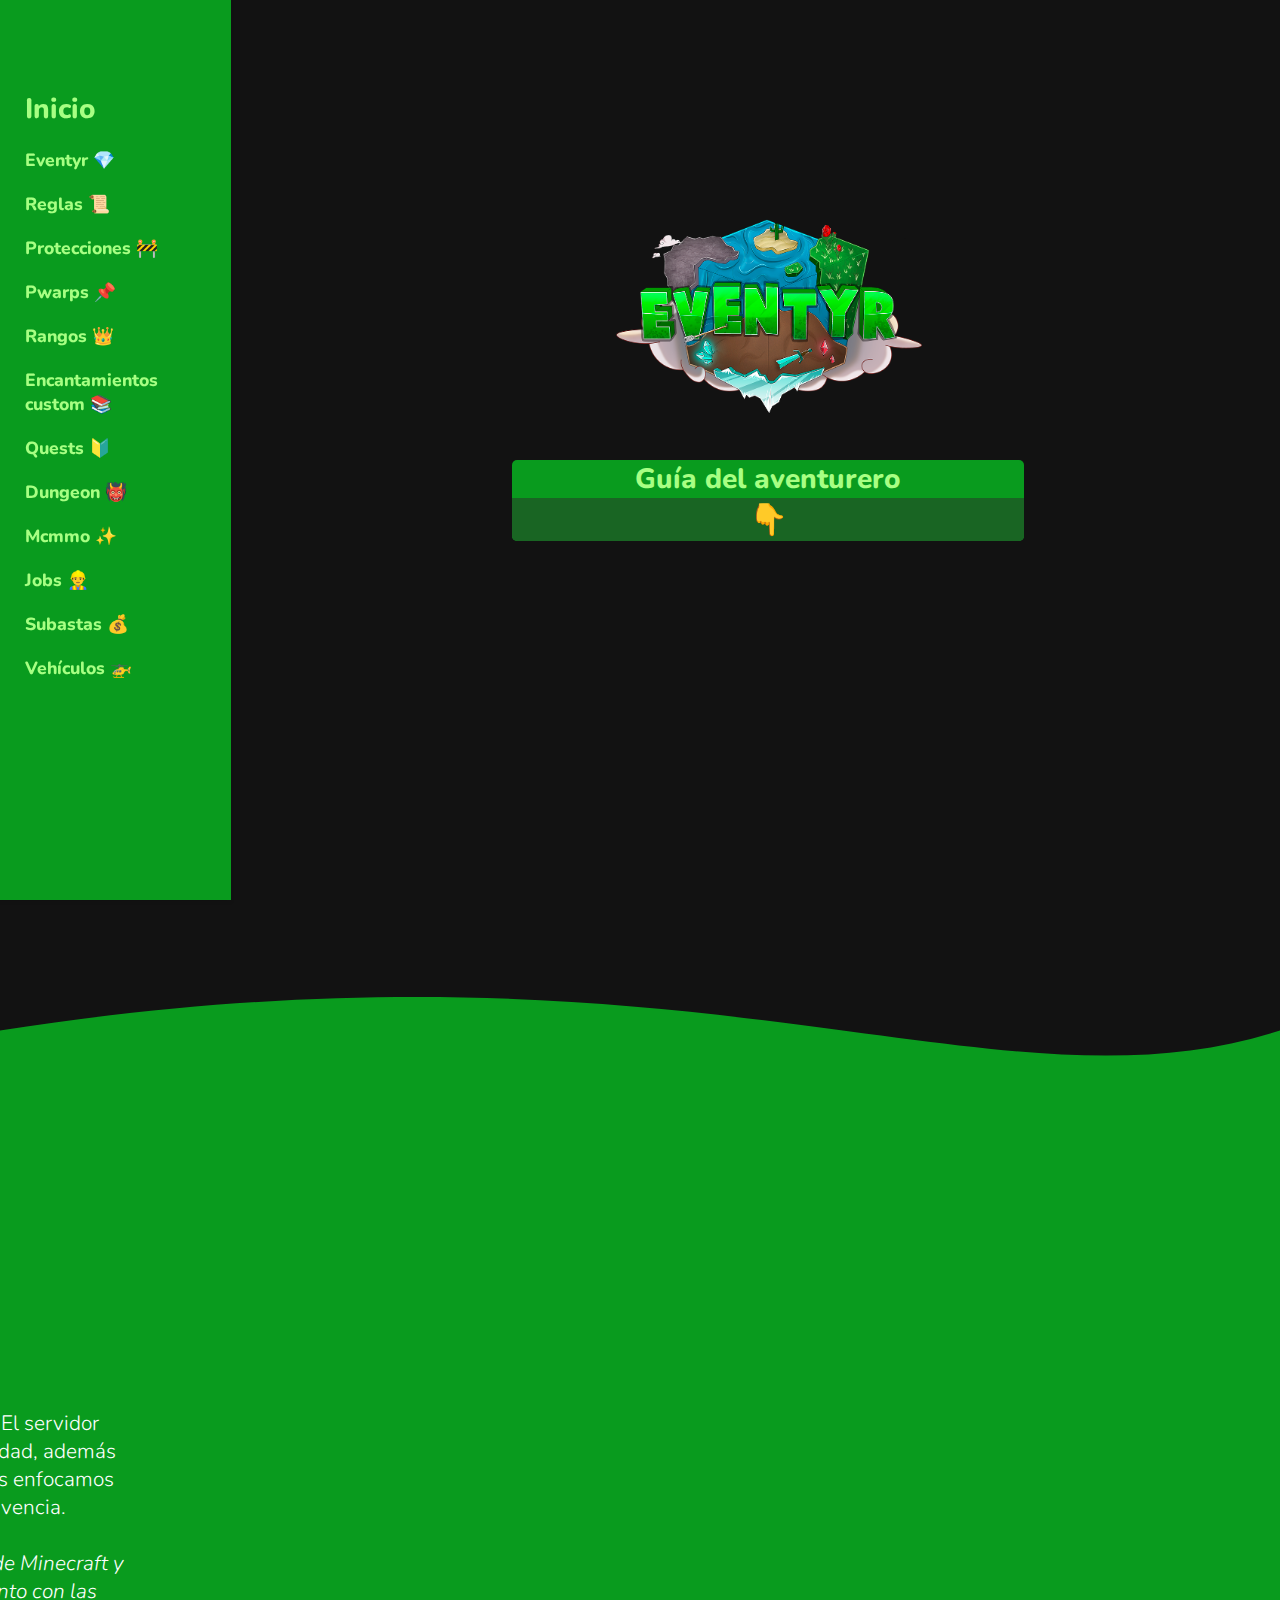
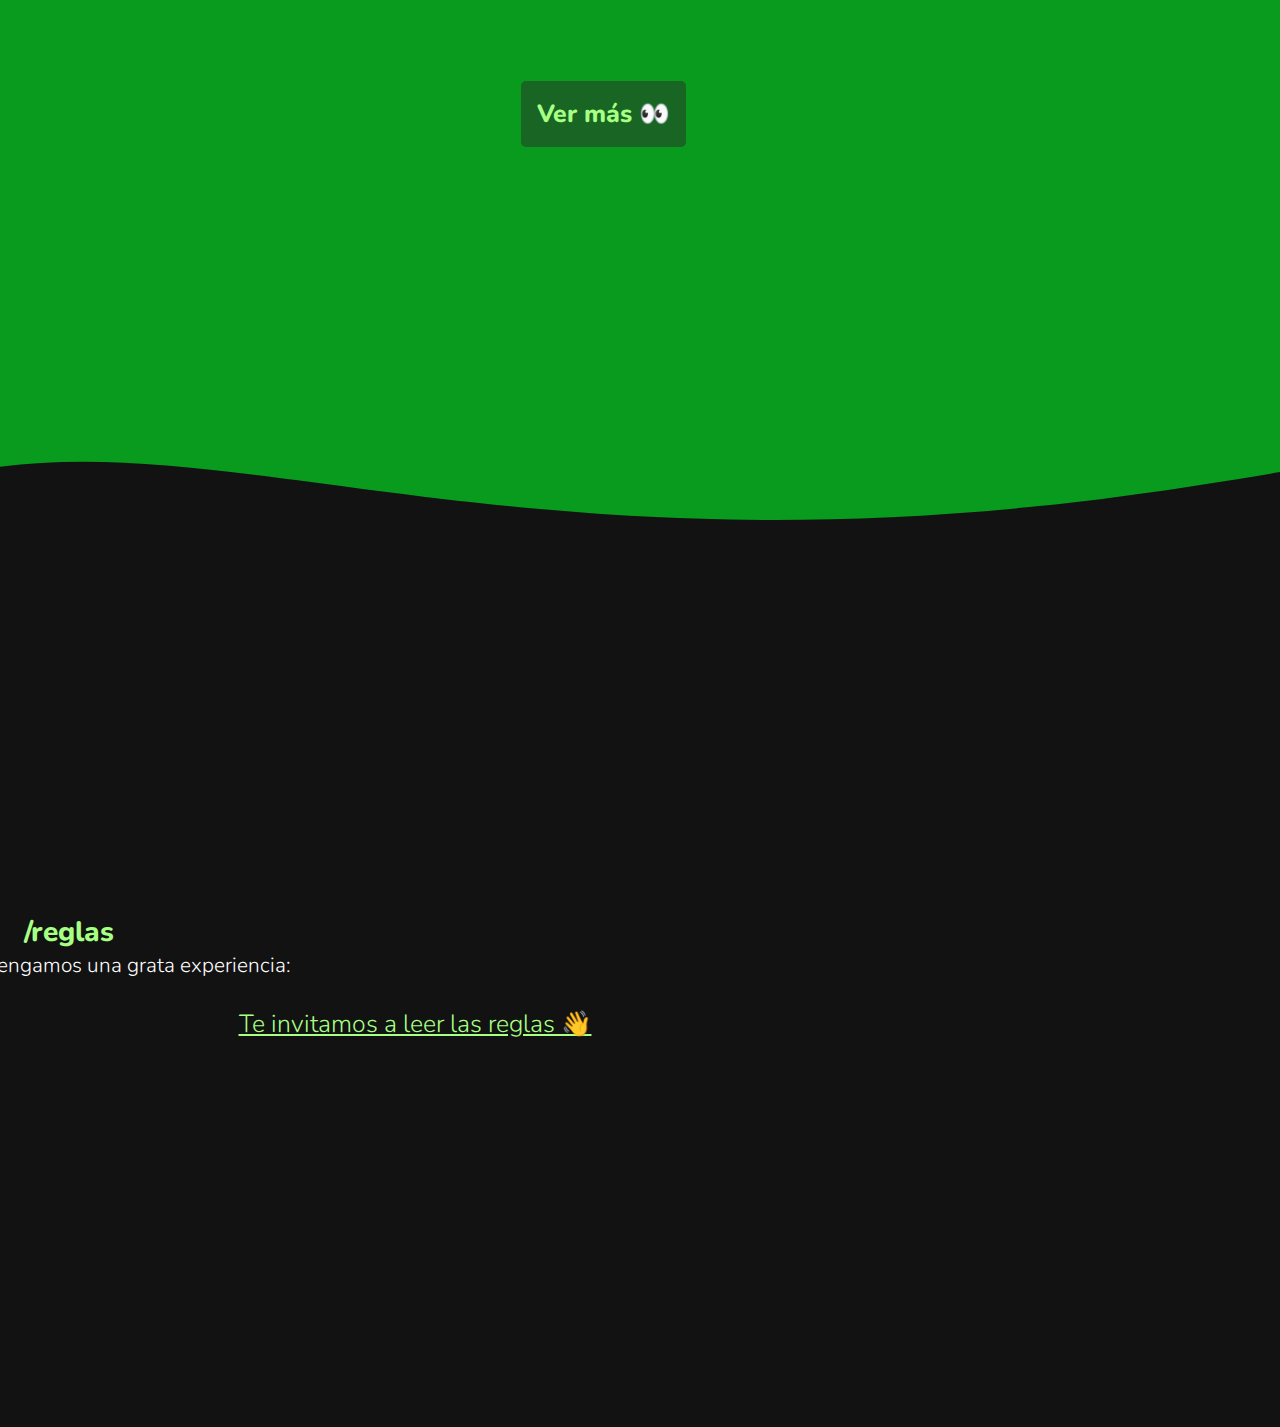
<file: index.html>
<!DOCTYPE html>
<html lang="en">
  <head>
    <meta charset="UTF-8" />
    <meta http-equiv="X-UA-Compatible" content="IE=edge" />
    <meta name="viewport" content="width=device-width, initial-scale=1.0" />
    <title>EventyrMC | Guía</title>
    <link rel="apple-touch-icon" sizes="180x180" href="favicon/apple-touch-icon.png" />
    <link rel="icon" type="image/png" sizes="32x32" href="favicon/favicon-32x32.png" />
    <link rel="icon" type="image/png" sizes="16x16" href="favicon/favicon-16x16.png" />
    <link rel="stylesheet" href="styles/index.css" />
    <link rel="stylesheet" href="styles/global.css" />
    <link rel="stylesheet" href="styles/nav.css" />
    <script defer src="/scripts/app.js"></script>
    <script src="/scripts/nav.js"></script>
  </head>

  <body>
    <header>
      <nav role="navigation" id="navbar">
        <div id="menu-toggle">
          <input type="checkbox" id="checkbox" />
          <span></span>
          <span></span>
          <span></span>

          <ul id="menu">
            <li><a class="inicio" href="../index.html">Inicio</a></li>
            <li><a href="/pages/abouteventyr.html">Eventyr 💎</a></li>
            <li><a href="/pages/ruleseventyr.html">Reglas 📜</a></li>
            <li><a href="/pages/protecciones.html">Protecciones 🚧</a></li>
            <li><a href="/pages/pwarps.html">Pwarps 📌</a></li>
            <li><a href="/pages/rangos.html">Rangos 👑</a></li>
            <li><a href="/pages/customenchants.html">Encantamientos custom 📚</a></li>
            <li><a href="/pages/quests.html">Quests 🔰</a></li>
            <li><a href="/pages/dungeon.html">Dungeon 👹</a></li>
            <li><a href="/pages/mcmmo.html">Mcmmo ✨</a></li>
            <li><a href="/pages/jobs.html">Jobs 👷‍♂️</a></li>
            <li><a href="/pages/subastas.html">Subastas 💰</a></li>
            <li><a href="/pages/vehiculos.html">Vehículos 🚁</a></li>
          </ul>
        </div>
      </nav>
    </header>
    <div class="presentation">
      <img class="eventyr-logo" src="../images/logogoodQ.png" alt="Eventyr logo" />
      <div class="hero">
        <h1>Guía del aventurero</h1>
        <a href="#about"
          ><p class="hero-p">Desliza hacia arriba 👆</p>
          <p class="hero-p desktop">👇</p></a
        >
      </div>
    </div>

    <img class="spacer" src="images/layer1.svg" alt="" />
    <!-- about -->
    <section class="about" id="about">
      <div class="content hidden">
        <h1>Eventyr</h1>
        <p class="guide-p">
          Es un servidor <u>Java Edition</u> que se enfoca en la supervivencia PvE. El servidor cuenta con encantamientos personalizados únicos para esta comunidad, además de tener un sistema de PvP completamente opcional. En Eventyr nos enfocamos fundamentalmente en mejorar la experiencia del modo
          supervivencia. <br /><br />
          <i> Estamos siempre preparados para actualizar a las últimas versiones de Minecraft y solemos ser los primeros en actualizarnos para siempre estar al tanto con las últimas características del juego.</i>
        </p>
      </div>
      <a href="/pages/abouteventyr.html" class="about-button hidden">Ver más 👀</a>
    </section>

    <img class="spacer" src="images/layer2.svg" alt="" />
    <!-- rules -->
    <section class="rules">
      <div class="content hidden">
        <h1>/reglas</h1>
        <p class="guide-p">Para que todos tengamos una grata experiencia: <br /><br /></p>
      </div>
      <a href="/pages/ruleseventyr.html" class="rules-link hidden">Te invitamos a leer las reglas 👋</a>
    </section>
  </body>
</html>
</file>
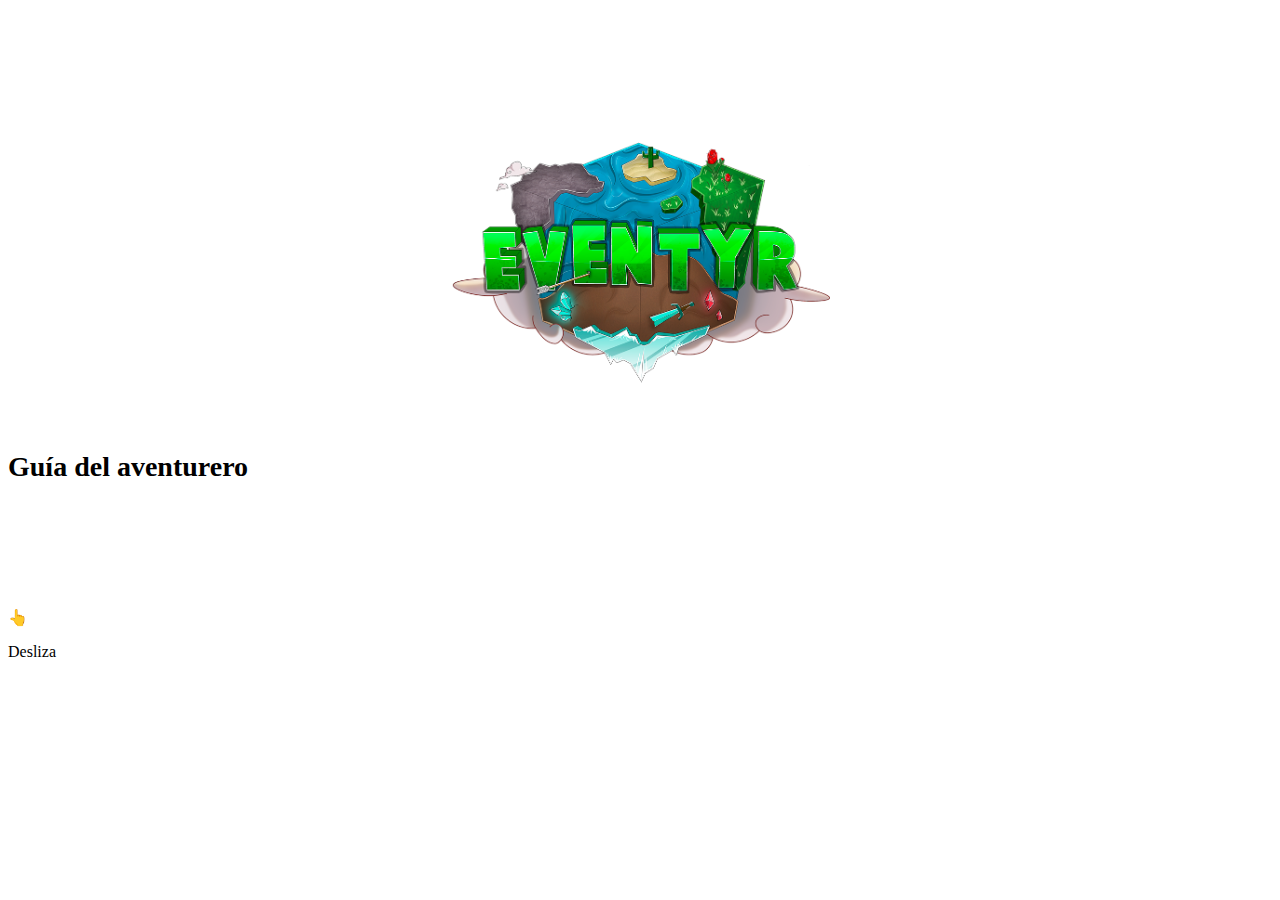
<file: pages/index.html>
<!DOCTYPE html>
<html lang="en">
  <head>
    <meta charset="UTF-8" />
    <meta http-equiv="X-UA-Compatible" content="IE=edge" />
    <meta name="viewport" content="width=device-width, initial-scale=1.0" />
    <link rel="stylesheet" href="../styles/index.css" />
    <title>Guía</title>
  </head>

  <body>
    <header>
      <img class="eventyr-logo" src="../images/logogoodQ.png" alt="Eventyr logo" />
      <div class="guide-title">
        <h1>Guía del aventurero</h1>
      </div>
    </header>

    <span class="hand-container">
      <p class="hand">👆</p>
      <p class="swipe-p">Desliza</p>
    </span>
  </body>
</html>
</file>
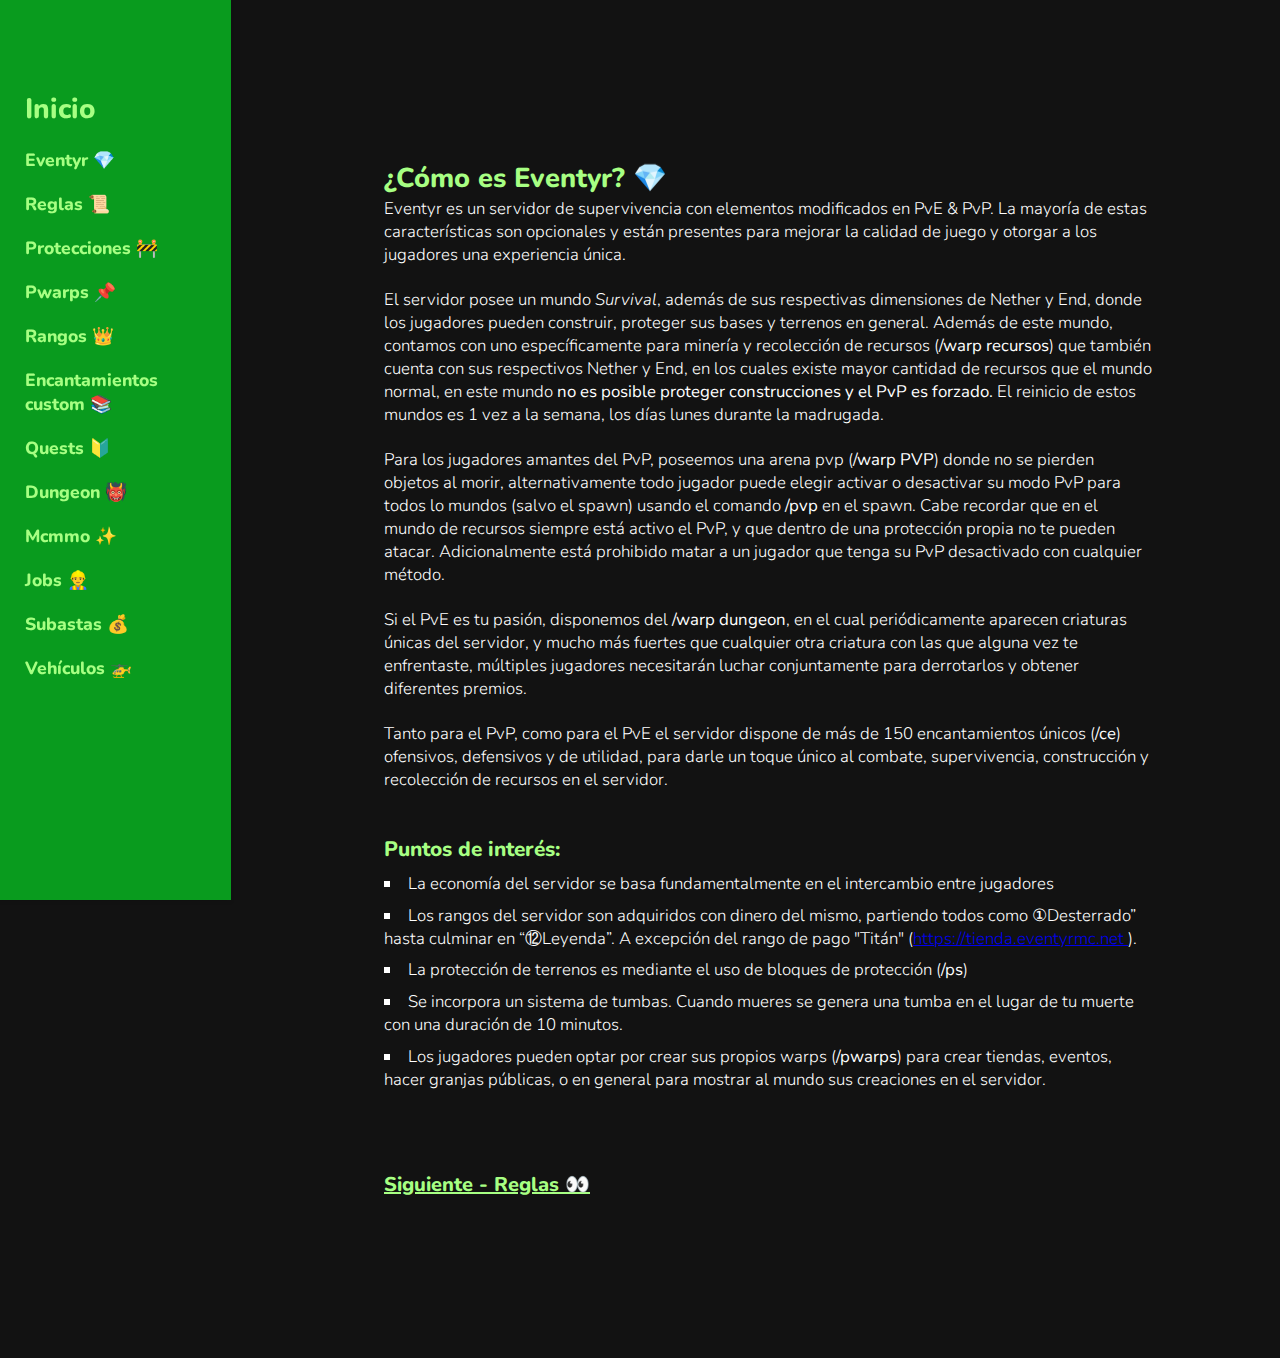
<file: pages/abouteventyr.html>
<!DOCTYPE html>
<html lang="en">
  <head>
    <meta charset="UTF-8" />
    <meta http-equiv="X-UA-Compatible" content="IE=edge" />
    <meta name="viewport" content="width=device-width, initial-scale=1.0" />
    <title>EventyrMC | Guía</title>
    <link rel="apple-touch-icon" sizes="180x180" href="../favicon/apple-touch-icon.png" />
    <link rel="icon" type="image/png" sizes="32x32" href="../favicon/favicon-32x32.png" />
    <link rel="icon" type="image/png" sizes="16x16" href="../favicon/favicon-16x16.png" />
    <link rel="stylesheet" href="../styles/global.css" />
    <link rel="stylesheet" href="../styles/guide.css" />
    <link rel="stylesheet" href="../styles/nav.css" />
    <script src="/scripts/nav.js"></script>
  </head>
  <body>
    <header>
      <nav role="navigation" id="navbar">
        <div id="menu-toggle">
          <input type="checkbox" id="checkbox" />
          <span></span>
          <span></span>
          <span></span>

          <ul id="menu">
            <li><a class="inicio" href="../index.html">Inicio</a></li>
            <li><a href="/pages/abouteventyr.html">Eventyr 💎</a></li>
            <li><a href="/pages/ruleseventyr.html">Reglas 📜</a></li>
            <li><a href="/pages/protecciones.html">Protecciones 🚧</a></li>
            <li><a href="/pages/pwarps.html">Pwarps 📌</a></li>
            <li><a href="/pages/rangos.html">Rangos 👑</a></li>
            <li><a href="/pages/customenchants.html">Encantamientos custom 📚</a></li>
            <li><a href="/pages/quests.html">Quests 🔰</a></li>
            <li><a href="/pages/dungeon.html">Dungeon 👹</a></li>
            <li><a href="/pages/mcmmo.html">Mcmmo ✨</a></li>
            <li><a href="/pages/jobs.html">Jobs 👷‍♂️</a></li>
            <li><a href="/pages/subastas.html">Subastas 💰</a></li>
            <li><a href="/pages/vehiculos.html">Vehículos 🚁</a></li>
          </ul>
        </div>
      </nav>
    </header>

    <section class="about" id="about">
      <div class="content">
        <h1>¿Cómo es Eventyr? 💎</h1>
        <p class="guide-p">Eventyr es un servidor de supervivencia con elementos modificados en PvE & PvP. La mayoría de estas características son opcionales y están presentes para mejorar la calidad de juego y otorgar a los jugadores una experiencia única.</p>
        <br />
        <p class="guide-p">
          El servidor posee un mundo <i>Survival</i>, además de sus respectivas dimensiones de Nether y End, donde los jugadores pueden construir, proteger sus bases y terrenos en general. Además de este mundo, contamos con uno específicamente para minería y recolección de recursos (<b
            >/warp recursos</b
          >) que también cuenta con sus respectivos Nether y End, en los cuales existe mayor cantidad de recursos que el mundo normal, en este mundo <b>no es posible proteger construcciones y el PvP es forzado.</b> El reinicio de estos mundos es 1 vez a la semana, los días lunes durante la
          madrugada.
        </p>
        <br />
        <p class="guide-p">
          Para los jugadores amantes del PvP, poseemos una arena pvp (<b>/warp PVP</b>) donde no se pierden objetos al morir, alternativamente todo jugador puede elegir activar o desactivar su modo PvP para todos lo mundos (salvo el spawn) usando el comando <b>/pvp</b> en el spawn. Cabe recordar que
          en el mundo de recursos siempre está activo el PvP, y que dentro de una protección propia no te pueden atacar. Adicionalmente está prohibido matar a un jugador que tenga su PvP desactivado con cualquier método.
        </p>
        <br />
        <p class="guide-p">
          Si el PvE es tu pasión, disponemos del <b>/warp dungeon</b>, en el cual periódicamente aparecen criaturas únicas del servidor, y mucho más fuertes que cualquier otra criatura con las que alguna vez te enfrentaste, múltiples jugadores necesitarán luchar conjuntamente para derrotarlos y
          obtener diferentes premios.
        </p>
        <br />
        <p class="guide-p">Tanto para el PvP, como para el PvE el servidor dispone de más de 150 encantamientos únicos (<b>/ce</b>) ofensivos, defensivos y de utilidad, para darle un toque único al combate, supervivencia, construcción y recolección de recursos en el servidor.</p>
        <br />
        <br />
        <h2>Puntos de interés:</h2>
        <ul>
          <li>La economía del servidor se basa fundamentalmente en el intercambio entre jugadores</li>
          <li>Los rangos del servidor son adquiridos con dinero del mismo, partiendo todos como ①Desterrado” hasta culminar en “⑫Leyenda”. A excepción del rango de pago "Titán" (<a href="https://tienda.eventyrmc.net">https://tienda.eventyrmc.net </a>).</li>
          <li>La protección de terrenos es mediante el uso de bloques de protección (<b>/ps</b>)</li>
          <li>Se incorpora un sistema de tumbas. Cuando mueres se genera una tumba en el lugar de tu muerte con una duración de 10 minutos.</li>
          <li>Los jugadores pueden optar por crear sus propios warps (<b>/pwarps</b>) para crear tiendas, eventos, hacer granjas públicas, o en general para mostrar al mundo sus creaciones en el servidor.</li>
        </ul>
        <div class="link-container">
          <a href="/pages/ruleseventyr.html" class="link">Siguiente - Reglas 👀</a>
        </div>
      </div>
    </section>
  </body>
</html>
</file>
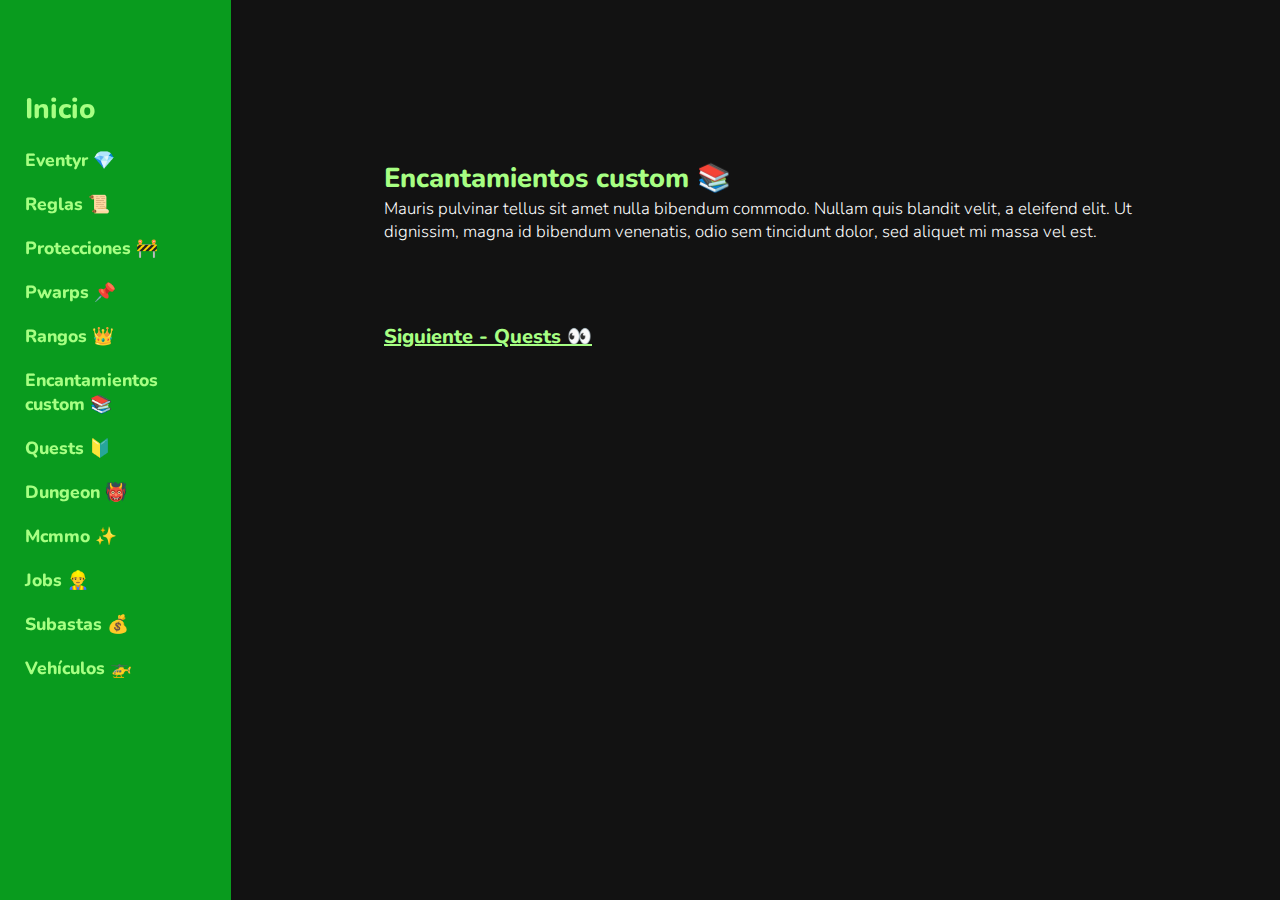
<file: pages/customenchants.html>
<!DOCTYPE html>
<html lang="en">
  <head>
    <meta charset="UTF-8" />
    <meta http-equiv="X-UA-Compatible" content="IE=edge" />
    <meta name="viewport" content="width=device-width, initial-scale=1.0" />
    <title>EventyrMC | Guía</title>
    <link rel="apple-touch-icon" sizes="180x180" href="../favicon/apple-touch-icon.png" />
    <link rel="icon" type="image/png" sizes="32x32" href="../favicon/favicon-32x32.png" />
    <link rel="icon" type="image/png" sizes="16x16" href="../favicon/favicon-16x16.png" />
    <link rel="stylesheet" href="../styles/global.css" />
    <link rel="stylesheet" href="../styles/guide.css" />
    <link rel="stylesheet" href="../styles/nav.css" />
    <script src="/scripts/nav.js"></script>
  </head>
  <body>
    <header>
      <nav role="navigation" id="navbar">
        <div id="menu-toggle">
          <input type="checkbox" id="checkbox" />
          <span></span>
          <span></span>
          <span></span>

          <ul id="menu">
            <li><a class="inicio" href="../index.html">Inicio</a></li>
            <li><a href="/pages/abouteventyr.html">Eventyr 💎</a></li>
            <li><a href="/pages/ruleseventyr.html">Reglas 📜</a></li>
            <li><a href="/pages/protecciones.html">Protecciones 🚧</a></li>
            <li><a href="/pages/pwarps.html">Pwarps 📌</a></li>
            <li><a href="/pages/rangos.html">Rangos 👑</a></li>
            <li><a href="/pages/customenchants.html">Encantamientos custom 📚</a></li>
            <li><a href="/pages/quests.html">Quests 🔰</a></li>
            <li><a href="/pages/dungeon.html">Dungeon 👹</a></li>
            <li><a href="/pages/mcmmo.html">Mcmmo ✨</a></li>
            <li><a href="/pages/jobs.html">Jobs 👷‍♂️</a></li>
            <li><a href="/pages/subastas.html">Subastas 💰</a></li>
            <li><a href="/pages/vehiculos.html">Vehículos 🚁</a></li>
          </ul>
        </div>
      </nav>
    </header>

    <section class="about" id="about">
      <div class="content">
        <h1>Encantamientos custom 📚</h1>
        <p class="guide-p">Mauris pulvinar tellus sit amet nulla bibendum commodo. Nullam quis blandit velit, a eleifend elit. Ut dignissim, magna id bibendum venenatis, odio sem tincidunt dolor, sed aliquet mi massa vel est.</p>

        <div class="link-container">
          <a href="/pages/quests.html" class="link">Siguiente - Quests 👀</a>
        </div>
      </div>
    </section>
  </body>
</html>
</file>
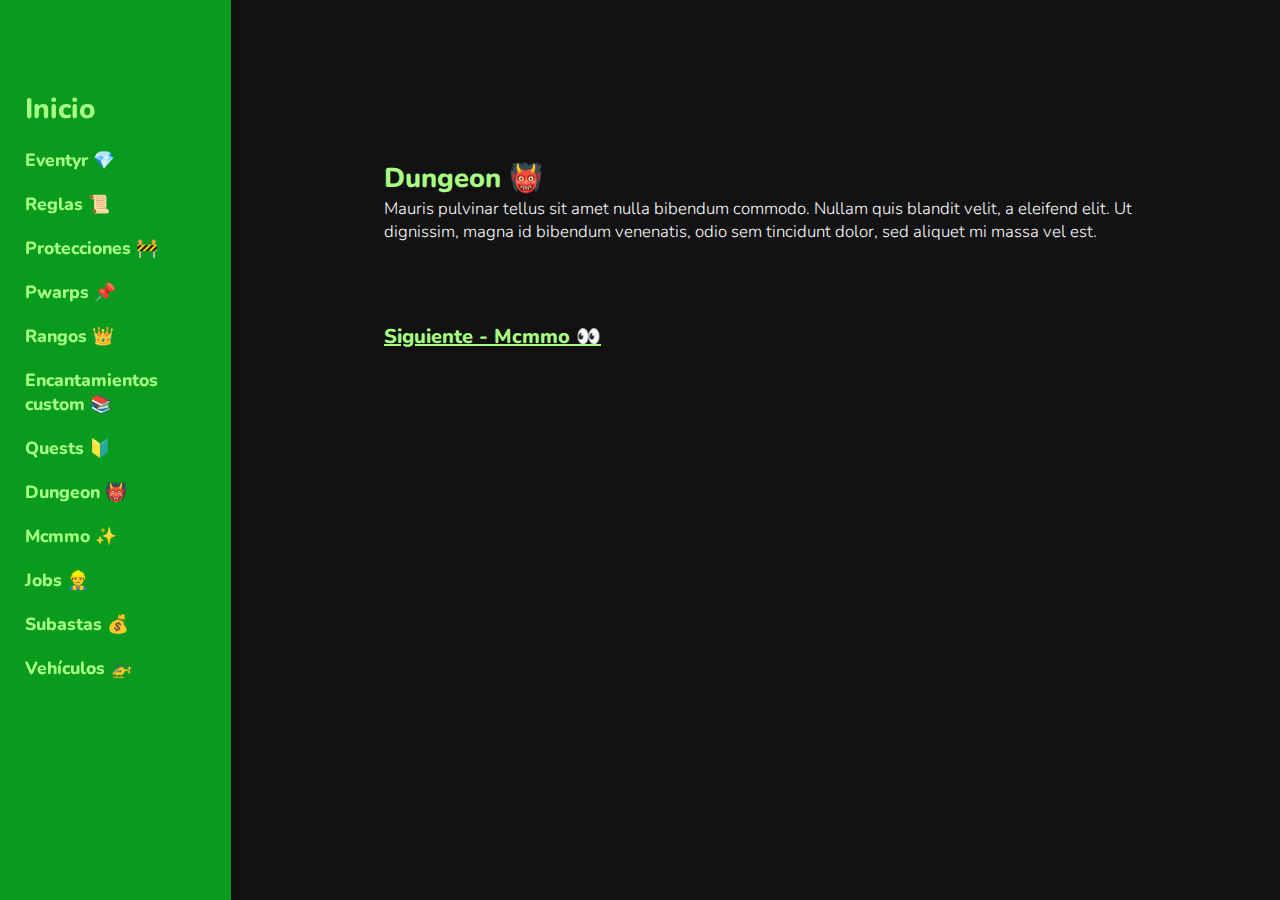
<file: pages/dungeon.html>
<!DOCTYPE html>
<html lang="en">
  <head>
    <meta charset="UTF-8" />
    <meta http-equiv="X-UA-Compatible" content="IE=edge" />
    <meta name="viewport" content="width=device-width, initial-scale=1.0" />
    <title>EventyrMC | Guía</title>
    <link rel="apple-touch-icon" sizes="180x180" href="../favicon/apple-touch-icon.png" />
    <link rel="icon" type="image/png" sizes="32x32" href="../favicon/favicon-32x32.png" />
    <link rel="icon" type="image/png" sizes="16x16" href="../favicon/favicon-16x16.png" />
    <link rel="stylesheet" href="../styles/global.css" />
    <link rel="stylesheet" href="../styles/guide.css" />
    <link rel="stylesheet" href="../styles/nav.css" />
    <script src="/scripts/nav.js"></script>
  </head>
  <body>
    <header>
      <nav role="navigation" id="navbar">
        <div id="menu-toggle">
          <input type="checkbox" id="checkbox" />
          <span></span>
          <span></span>
          <span></span>

          <ul id="menu">
            <li><a class="inicio" href="../index.html">Inicio</a></li>
            <li><a href="/pages/abouteventyr.html">Eventyr 💎</a></li>
            <li><a href="/pages/ruleseventyr.html">Reglas 📜</a></li>
            <li><a href="/pages/protecciones.html">Protecciones 🚧</a></li>
            <li><a href="/pages/pwarps.html">Pwarps 📌</a></li>
            <li><a href="/pages/rangos.html">Rangos 👑</a></li>
            <li><a href="/pages/customenchants.html">Encantamientos custom 📚</a></li>
            <li><a href="/pages/quests.html">Quests 🔰</a></li>
            <li><a href="/pages/dungeon.html">Dungeon 👹</a></li>
            <li><a href="/pages/mcmmo.html">Mcmmo ✨</a></li>
            <li><a href="/pages/jobs.html">Jobs 👷‍♂️</a></li>
            <li><a href="/pages/subastas.html">Subastas 💰</a></li>
            <li><a href="/pages/vehiculos.html">Vehículos 🚁</a></li>
          </ul>
        </div>
      </nav>
    </header>

    <section class="about" id="about">
      <div class="content">
        <h1>Dungeon 👹</h1>
        <p class="guide-p">Mauris pulvinar tellus sit amet nulla bibendum commodo. Nullam quis blandit velit, a eleifend elit. Ut dignissim, magna id bibendum venenatis, odio sem tincidunt dolor, sed aliquet mi massa vel est.</p>

        <div class="link-container">
          <a href="/pages/mcmmo.html" class="link">Siguiente - Mcmmo 👀</a>
        </div>
      </div>
    </section>
  </body>
</html>
</file>
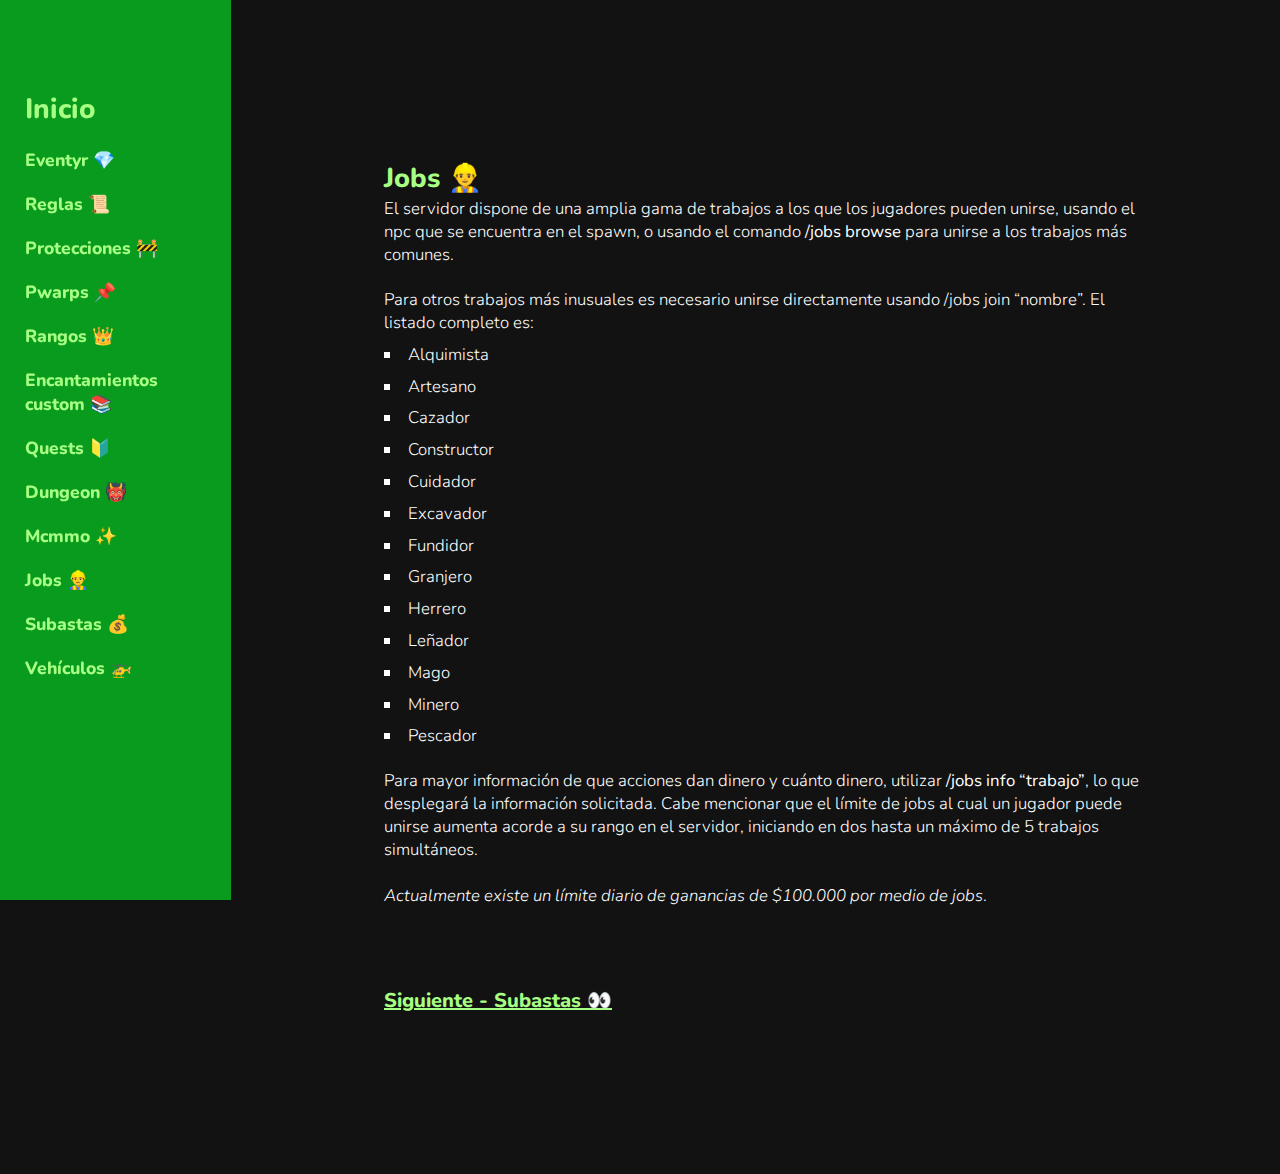
<file: pages/jobs.html>
<!DOCTYPE html>
<html lang="en">
  <head>
    <meta charset="UTF-8" />
    <meta http-equiv="X-UA-Compatible" content="IE=edge" />
    <meta name="viewport" content="width=device-width, initial-scale=1.0" />
    <title>EventyrMC | Guía</title>
    <link rel="apple-touch-icon" sizes="180x180" href="../favicon/apple-touch-icon.png" />
    <link rel="icon" type="image/png" sizes="32x32" href="../favicon/favicon-32x32.png" />
    <link rel="icon" type="image/png" sizes="16x16" href="../favicon/favicon-16x16.png" />
    <link rel="stylesheet" href="../styles/global.css" />
    <link rel="stylesheet" href="../styles/guide.css" />
    <link rel="stylesheet" href="../styles/nav.css" />
    <script src="/scripts/nav.js"></script>
  </head>
  <body>
    <header>
      <nav role="navigation" id="navbar">
        <div id="menu-toggle">
          <input type="checkbox" id="checkbox" />
          <span></span>
          <span></span>
          <span></span>

          <ul id="menu">
            <li><a class="inicio" href="../index.html">Inicio</a></li>
            <li><a href="/pages/abouteventyr.html">Eventyr 💎</a></li>
            <li><a href="/pages/ruleseventyr.html">Reglas 📜</a></li>
            <li><a href="/pages/protecciones.html">Protecciones 🚧</a></li>
            <li><a href="/pages/pwarps.html">Pwarps 📌</a></li>
            <li><a href="/pages/rangos.html">Rangos 👑</a></li>
            <li><a href="/pages/customenchants.html">Encantamientos custom 📚</a></li>
            <li><a href="/pages/quests.html">Quests 🔰</a></li>
            <li><a href="/pages/dungeon.html">Dungeon 👹</a></li>
            <li><a href="/pages/mcmmo.html">Mcmmo ✨</a></li>
            <li><a href="/pages/jobs.html">Jobs 👷‍♂️</a></li>
            <li><a href="/pages/subastas.html">Subastas 💰</a></li>
            <li><a href="/pages/vehiculos.html">Vehículos 🚁</a></li>
          </ul>
        </div>
      </nav>
    </header>

    <section class="about" id="about">
      <div class="content">
        <h1>Jobs 👷‍♂️</h1>
        <p class="guide-p">El servidor dispone de una amplia gama de trabajos a los que los jugadores pueden unirse, usando el npc que se encuentra en el spawn, o usando el comando <b>/jobs browse</b> para unirse a los trabajos más comunes.</p>
        <br />
        <p class="guide-p">Para otros trabajos más inusuales es necesario unirse directamente usando /jobs join “nombre”. El listado completo es:</p>
        <ul>
          <li>Alquimista</li>
          <li>Artesano</li>
          <li>Cazador</li>
          <li>Constructor</li>
          <li>Cuidador</li>
          <li>Excavador</li>
          <li>Fundidor</li>
          <li>Granjero</li>
          <li>Herrero</li>
          <li>Leñador</li>
          <li>Mago</li>
          <li>Minero</li>
          <li>Pescador</li>
        </ul>
        <br />
        <p class="guide-p">
          Para mayor información de que acciones dan dinero y cuánto dinero, utilizar <b>/jobs info “trabajo”</b>, lo que desplegará la información solicitada. Cabe mencionar que el límite de jobs al cual un jugador puede unirse aumenta acorde a su rango en el servidor, iniciando en dos hasta un
          máximo de 5 trabajos simultáneos.
          <br />
          <br />
          <i>Actualmente existe un límite diario de ganancias de $100.000 por medio de jobs</i>.
        </p>
        <div class="link-container">
          <a href="/pages/subastas.html" class="link">Siguiente - Subastas 👀</a>
        </div>
      </div>
    </section>
  </body>
</html>
</file>
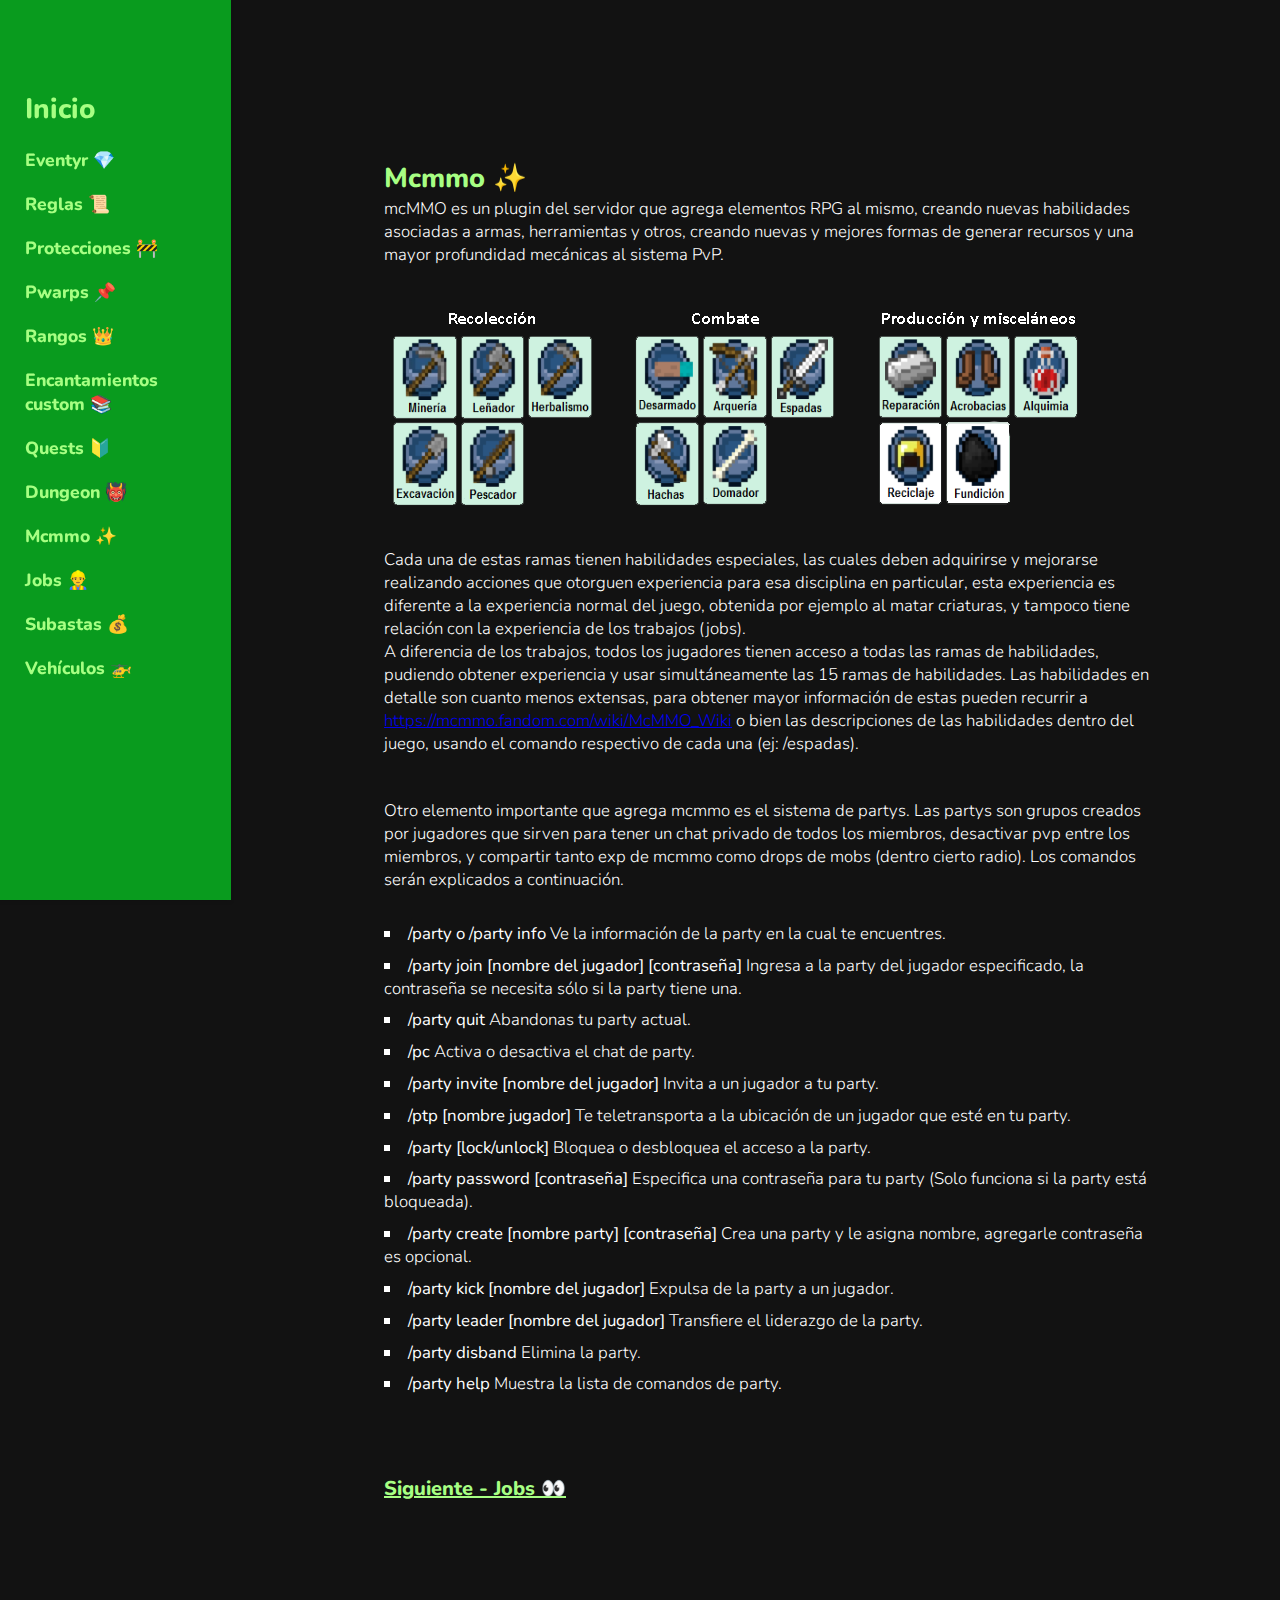
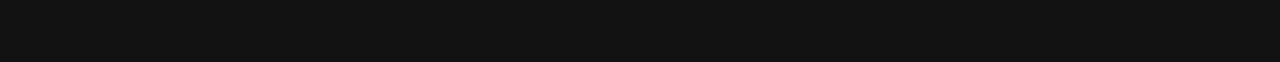
<file: pages/mcmmo.html>
<!DOCTYPE html>
<html lang="en">
  <head>
    <meta charset="UTF-8" />
    <meta http-equiv="X-UA-Compatible" content="IE=edge" />
    <meta name="viewport" content="width=device-width, initial-scale=1.0" />
    <title>EventyrMC | Guía</title>
    <link rel="apple-touch-icon" sizes="180x180" href="../favicon/apple-touch-icon.png" />
    <link rel="icon" type="image/png" sizes="32x32" href="../favicon/favicon-32x32.png" />
    <link rel="icon" type="image/png" sizes="16x16" href="../favicon/favicon-16x16.png" />
    <link rel="stylesheet" href="../styles/global.css" />
    <link rel="stylesheet" href="../styles/guide.css" />
    <link rel="stylesheet" href="../styles/nav.css" />
    <script src="/scripts/nav.js"></script>
  </head>
  <body>
    <header>
      <nav role="navigation" id="navbar">
        <div id="menu-toggle">
          <input type="checkbox" id="checkbox" />
          <span></span>
          <span></span>
          <span></span>

          <ul id="menu">
            <li><a class="inicio" href="../index.html">Inicio</a></li>
            <li><a href="/pages/abouteventyr.html">Eventyr 💎</a></li>
            <li><a href="/pages/ruleseventyr.html">Reglas 📜</a></li>
            <li><a href="/pages/protecciones.html">Protecciones 🚧</a></li>
            <li><a href="/pages/pwarps.html">Pwarps 📌</a></li>
            <li><a href="/pages/rangos.html">Rangos 👑</a></li>
            <li><a href="/pages/customenchants.html">Encantamientos custom 📚</a></li>
            <li><a href="/pages/quests.html">Quests 🔰</a></li>
            <li><a href="/pages/dungeon.html">Dungeon 👹</a></li>
            <li><a href="/pages/mcmmo.html">Mcmmo ✨</a></li>
            <li><a href="/pages/jobs.html">Jobs 👷‍♂️</a></li>
            <li><a href="/pages/subastas.html">Subastas 💰</a></li>
            <li><a href="/pages/vehiculos.html">Vehículos 🚁</a></li>
          </ul>
        </div>
      </nav>
    </header>

    <section class="about" id="about">
      <div class="content">
        <h1>Mcmmo ✨</h1>
        <p class="guide-p">mcMMO es un plugin del servidor que agrega elementos RPG al mismo, creando nuevas habilidades asociadas a armas, herramientas y otros, creando nuevas y mejores formas de generar recursos y una mayor profundidad mecánicas al sistema PvP.</p>
        <div class="image-container">
          <img class="guide-image mcmmo" src="../images/mcmmo.png" alt="Habilidades" />
        </div>

        <p class="guide-p">
          Cada una de estas ramas tienen habilidades especiales, las cuales deben adquirirse y mejorarse realizando acciones que otorguen experiencia para esa disciplina en particular, esta experiencia es diferente a la experiencia normal del juego, obtenida por ejemplo al matar criaturas, y tampoco
          tiene relación con la experiencia de los trabajos (jobs).
          <br />
          A diferencia de los trabajos, todos los jugadores tienen acceso a todas las ramas de habilidades, pudiendo obtener experiencia y usar simultáneamente las 15 ramas de habilidades. Las habilidades en detalle son cuanto menos extensas, para obtener mayor información de estas pueden recurrir a
          <a href="https://mcmmo.fandom.com/wiki/McMMO_Wiki">https://mcmmo.fandom.com/wiki/McMMO_Wiki</a> o bien las descripciones de las habilidades dentro del juego, usando el comando respectivo de cada una (ej: /espadas).
        </p>
        <br />
        <br />
        <p class="guide-p">
          Otro elemento importante que agrega mcmmo es el sistema de partys. Las partys son grupos creados por jugadores que sirven para tener un chat privado de todos los miembros, desactivar pvp entre los miembros, y compartir tanto exp de mcmmo como drops de mobs (dentro cierto radio). Los
          comandos serán explicados a continuación.
        </p>
        <br />
        <ul>
          <li><b>/party o /party info</b> Ve la información de la party en la cual te encuentres.</li>
          <li><b>/party join [nombre del jugador] [contraseña]</b> Ingresa a la party del jugador especificado, la contraseña se necesita sólo si la party tiene una.</li>
          <li><b>/party quit</b> Abandonas tu party actual.</li>
          <li><b>/pc</b> Activa o desactiva el chat de party.</li>
          <li><b>/party invite [nombre del jugador]</b> Invita a un jugador a tu party.</li>
          <li><b>/ptp [nombre jugador]</b> Te teletransporta a la ubicación de un jugador que esté en tu party.</li>
          <li><b>/party [lock/unlock]</b> Bloquea o desbloquea el acceso a la party.</li>
          <li><b>/party password [contraseña]</b> Especifica una contraseña para tu party (Solo funciona si la party está bloqueada).</li>
          <li><b>/party create [nombre party] [contraseña]</b> Crea una party y le asigna nombre, agregarle contraseña es opcional.</li>
          <li><b>/party kick [nombre del jugador]</b> Expulsa de la party a un jugador.</li>
          <li><b>/party leader [nombre del jugador]</b> Transfiere el liderazgo de la party.</li>
          <li><b>/party disband</b> Elimina la party.</li>
          <li><b>/party help</b> Muestra la lista de comandos de party.</li>
        </ul>
        <div class="link-container">
          <a href="/pages/jobs.html" class="link">Siguiente - Jobs 👀</a>
        </div>
      </div>
    </section>
  </body>
</html>
</file>
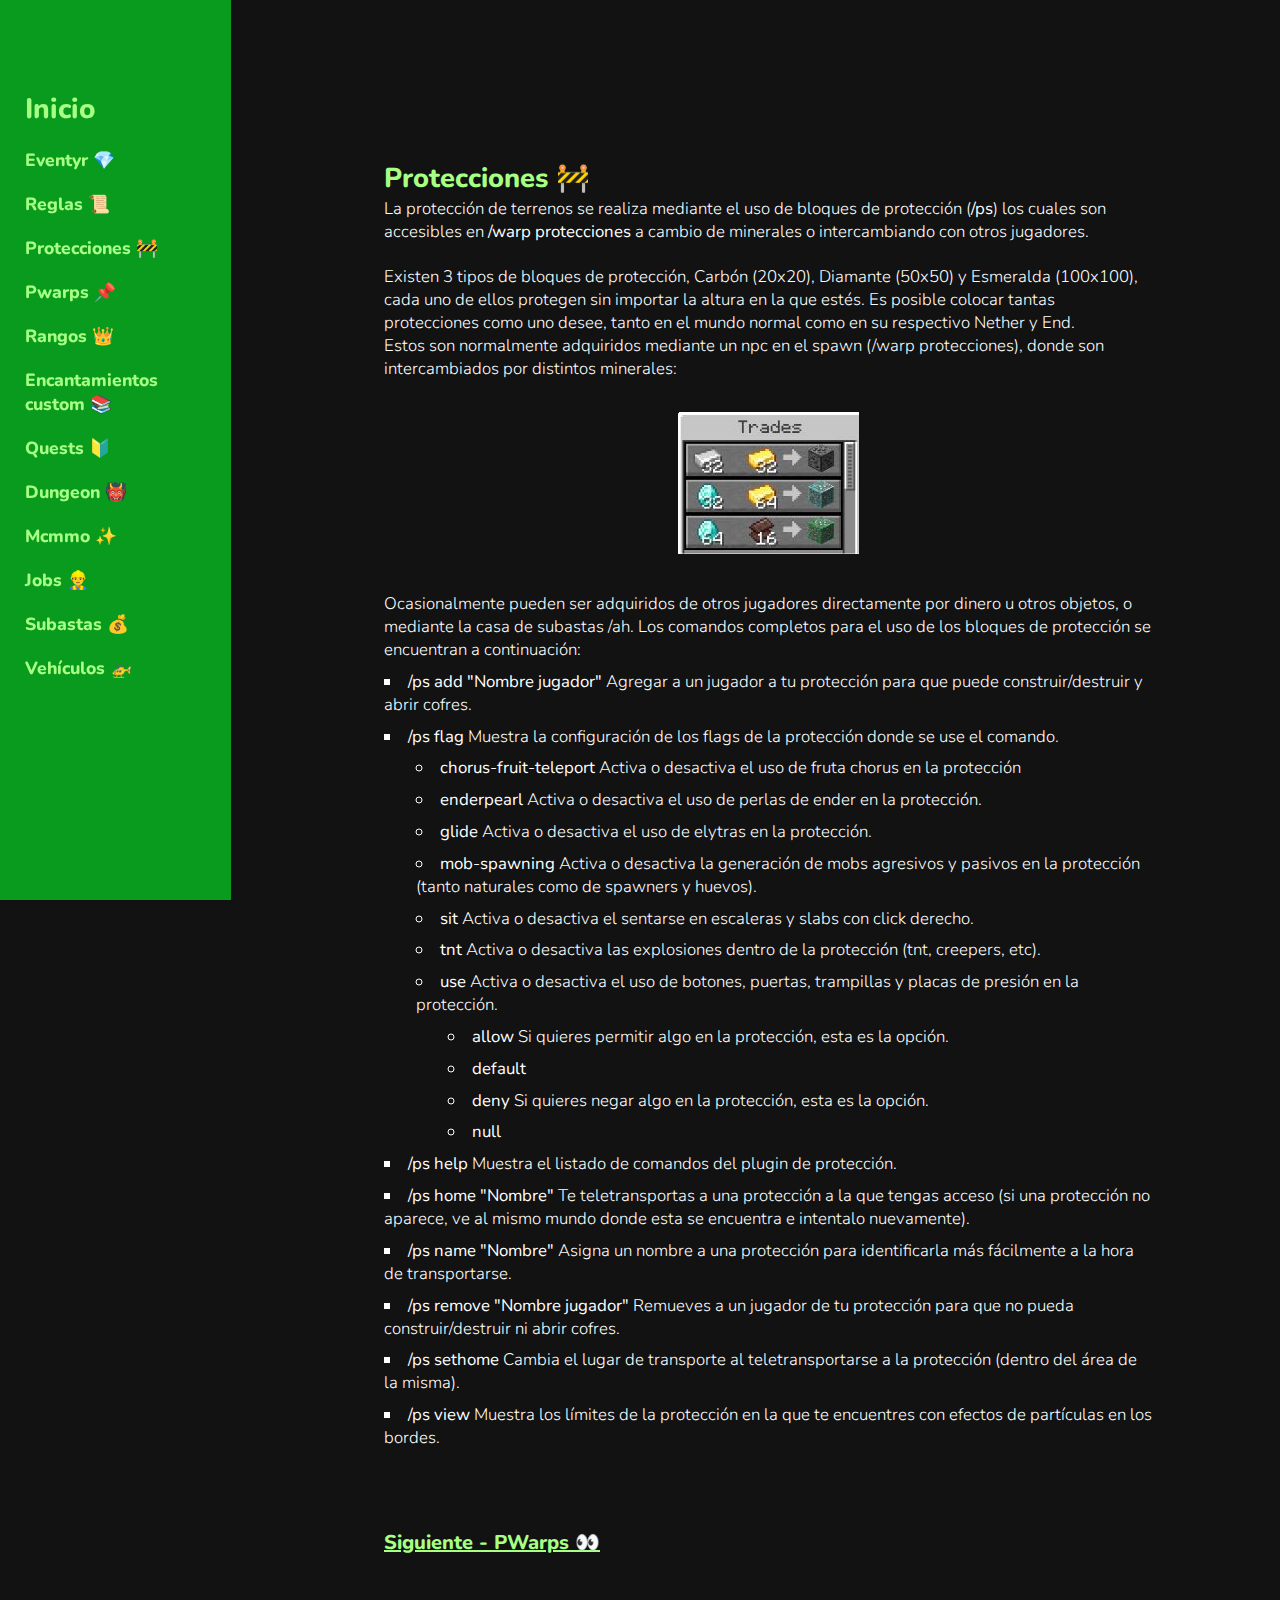
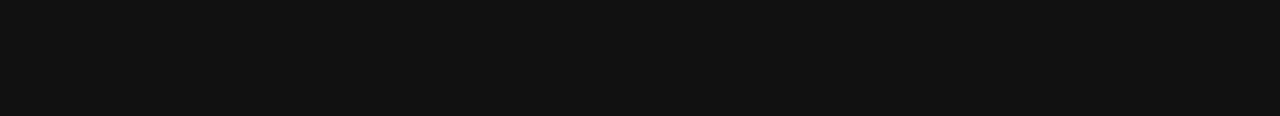
<file: pages/protecciones.html>
<!DOCTYPE html>
<html lang="en">
  <head>
    <meta charset="UTF-8" />
    <meta http-equiv="X-UA-Compatible" content="IE=edge" />
    <meta name="viewport" content="width=device-width, initial-scale=1.0" />
    <title>EventyrMC | Guía</title>
    <link rel="apple-touch-icon" sizes="180x180" href="../favicon/apple-touch-icon.png" />
    <link rel="icon" type="image/png" sizes="32x32" href="../favicon/favicon-32x32.png" />
    <link rel="icon" type="image/png" sizes="16x16" href="../favicon/favicon-16x16.png" />
    <link rel="stylesheet" href="../styles/global.css" />
    <link rel="stylesheet" href="../styles/guide.css" />
    <link rel="stylesheet" href="../styles/nav.css" />
    <script src="/scripts/nav.js"></script>
  </head>
  <body>
    <header>
      <nav role="navigation" id="navbar">
        <div id="menu-toggle">
          <input type="checkbox" id="checkbox" />
          <span></span>
          <span></span>
          <span></span>

          <ul id="menu">
            <li><a class="inicio" href="../index.html">Inicio</a></li>
            <li><a href="/pages/abouteventyr.html">Eventyr 💎</a></li>
            <li><a href="/pages/ruleseventyr.html">Reglas 📜</a></li>
            <li><a href="/pages/protecciones.html">Protecciones 🚧</a></li>
            <li><a href="/pages/pwarps.html">Pwarps 📌</a></li>
            <li><a href="/pages/rangos.html">Rangos 👑</a></li>
            <li><a href="/pages/customenchants.html">Encantamientos custom 📚</a></li>
            <li><a href="/pages/quests.html">Quests 🔰</a></li>
            <li><a href="/pages/dungeon.html">Dungeon 👹</a></li>
            <li><a href="/pages/mcmmo.html">Mcmmo ✨</a></li>
            <li><a href="/pages/jobs.html">Jobs 👷‍♂️</a></li>
            <li><a href="/pages/subastas.html">Subastas 💰</a></li>
            <li><a href="/pages/vehiculos.html">Vehículos 🚁</a></li>
          </ul>
        </div>
      </nav>
    </header>

    <section class="about" id="about">
      <div class="content">
        <h1>Protecciones 🚧</h1>
        <p class="guide-p">La protección de terrenos se realiza mediante el uso de bloques de protección (<b>/ps</b>) los cuales son accesibles en <b>/warp protecciones</b> a cambio de minerales o intercambiando con otros jugadores.</p>
        <br />
        <p class="guide-p">
          Existen 3 tipos de bloques de protección, Carbón (20x20), Diamante (50x50) y Esmeralda (100x100), cada uno de ellos protegen sin importar la altura en la que estés. Es posible colocar tantas protecciones como uno desee, tanto en el mundo normal como en su respectivo Nether y End.
          <br />
          Estos son normalmente adquiridos mediante un npc en el spawn (/warp protecciones), donde son intercambiados por distintos minerales:
        </p>
        <div class="image-container">
          <img class="guide-image" src="../images/Capture.JPG" alt="Tradeos de protecciones en Eventyr" />
        </div>

        <p class="guide-p">Ocasionalmente pueden ser adquiridos de otros jugadores directamente por dinero u otros objetos, o mediante la casa de subastas /ah. Los comandos completos para el uso de los bloques de protección se encuentran a continuación:</p>
        <ul>
          <li><b>/ps add "Nombre jugador"</b> Agregar a un jugador a tu protección para que puede construir/destruir y abrir cofres.</li>
          <li>
            <b>/ps flag</b> Muestra la configuración de los flags de la protección donde se use el comando.
            <ul class="nested">
              <li><b>chorus-fruit-teleport</b> Activa o desactiva el uso de fruta chorus en la protección</li>
              <li><b>enderpearl</b> Activa o desactiva el uso de perlas de ender en la protección.</li>
              <li><b>glide</b> Activa o desactiva el uso de elytras en la protección.</li>
              <li><b>mob-spawning</b> Activa o desactiva la generación de mobs agresivos y pasivos en la protección (tanto naturales como de spawners y huevos).</li>
              <li><b>sit</b> Activa o desactiva el sentarse en escaleras y slabs con click derecho.</li>
              <li><b>tnt</b> Activa o desactiva las explosiones dentro de la protección (tnt, creepers, etc).</li>
              <li><b>use</b> Activa o desactiva el uso de botones, puertas, trampillas y placas de presión en la protección.</li>
              <ul class="nested">
                <li><b>allow</b> Si quieres permitir algo en la protección, esta es la opción.</li>
                <li><b>default</b></li>
                <li><b>deny</b> Si quieres negar algo en la protección, esta es la opción.</li>
                <li><b>null</b></li>
              </ul>
            </ul>
          </li>
          <li><b>/ps help</b> Muestra el listado de comandos del plugin de protección.</li>
          <li><b>/ps home "Nombre"</b> Te teletransportas a una protección a la que tengas acceso (si una protección no aparece, ve al mismo mundo donde esta se encuentra e intentalo nuevamente).</li>
          <li><b>/ps name "Nombre"</b> Asigna un nombre a una protección para identificarla más fácilmente a la hora de transportarse.</li>
          <li><b>/ps remove "Nombre jugador"</b> Remueves a un jugador de tu protección para que no pueda construir/destruir ni abrir cofres.</li>
          <li><b>/ps sethome</b> Cambia el lugar de transporte al teletransportarse a la protección (dentro del área de la misma).</li>
          <li><b>/ps view</b> Muestra los límites de la protección en la que te encuentres con efectos de partículas en los bordes.</li>
        </ul>
        <div class="link-container">
          <a href="/pages/pwarps.html" class="link">Siguiente - PWarps 👀</a>
        </div>
      </div>
    </section>
  </body>
</html>
</file>
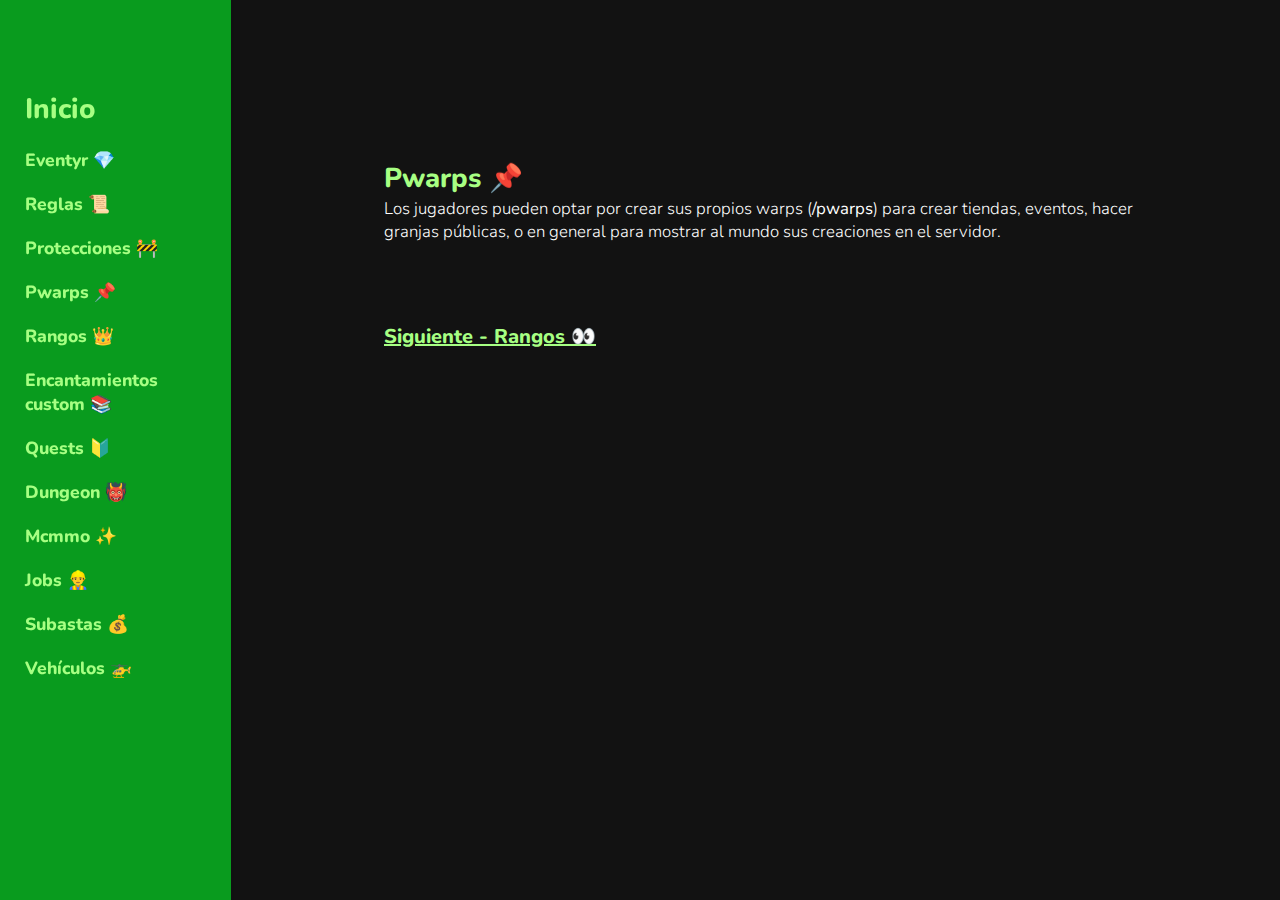
<file: pages/pwarps.html>
<!DOCTYPE html>
<html lang="en">
  <head>
    <meta charset="UTF-8" />
    <meta http-equiv="X-UA-Compatible" content="IE=edge" />
    <meta name="viewport" content="width=device-width, initial-scale=1.0" />
    <title>EventyrMC | Guía</title>
    <link rel="apple-touch-icon" sizes="180x180" href="../favicon/apple-touch-icon.png" />
    <link rel="icon" type="image/png" sizes="32x32" href="../favicon/favicon-32x32.png" />
    <link rel="icon" type="image/png" sizes="16x16" href="../favicon/favicon-16x16.png" />
    <link rel="stylesheet" href="../styles/global.css" />
    <link rel="stylesheet" href="../styles/guide.css" />
    <link rel="stylesheet" href="../styles/nav.css" />
    <script src="/scripts/nav.js"></script>
  </head>
  <body>
    <header>
      <nav role="navigation" id="navbar">
        <div id="menu-toggle">
          <input type="checkbox" id="checkbox" />
          <span></span>
          <span></span>
          <span></span>

          <ul id="menu">
            <li><a class="inicio" href="../index.html">Inicio</a></li>
            <li><a href="/pages/abouteventyr.html">Eventyr 💎</a></li>
            <li><a href="/pages/ruleseventyr.html">Reglas 📜</a></li>
            <li><a href="/pages/protecciones.html">Protecciones 🚧</a></li>
            <li><a href="/pages/pwarps.html">Pwarps 📌</a></li>
            <li><a href="/pages/rangos.html">Rangos 👑</a></li>
            <li><a href="/pages/customenchants.html">Encantamientos custom 📚</a></li>
            <li><a href="/pages/quests.html">Quests 🔰</a></li>
            <li><a href="/pages/dungeon.html">Dungeon 👹</a></li>
            <li><a href="/pages/mcmmo.html">Mcmmo ✨</a></li>
            <li><a href="/pages/jobs.html">Jobs 👷‍♂️</a></li>
            <li><a href="/pages/subastas.html">Subastas 💰</a></li>
            <li><a href="/pages/vehiculos.html">Vehículos 🚁</a></li>
          </ul>
        </div>
      </nav>
    </header>

    <section class="about" id="about">
      <div class="content">
        <h1>Pwarps 📌</h1>
        <p class="guide-p">Los jugadores pueden optar por crear sus propios warps (<b>/pwarps</b>) para crear tiendas, eventos, hacer granjas públicas, o en general para mostrar al mundo sus creaciones en el servidor.</p>
        <div class="link-container">
          <a href="/pages/rangos.html" class="link">Siguiente - Rangos 👀</a>
        </div>
      </div>
    </section>
  </body>
</html>
</file>
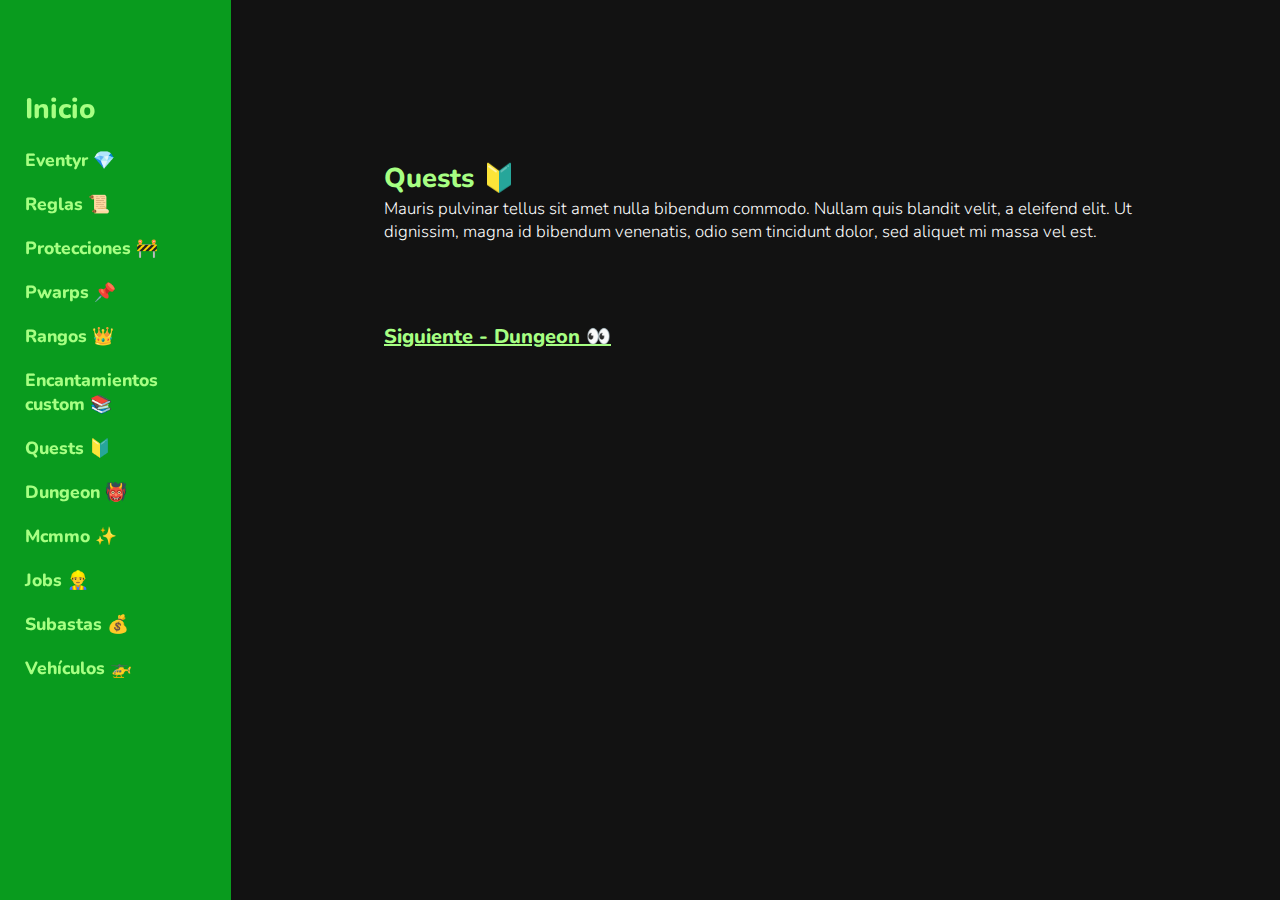
<file: pages/quests.html>
<!DOCTYPE html>
<html lang="en">
  <head>
    <meta charset="UTF-8" />
    <meta http-equiv="X-UA-Compatible" content="IE=edge" />
    <meta name="viewport" content="width=device-width, initial-scale=1.0" />
    <title>EventyrMC | Guía</title>
    <link rel="apple-touch-icon" sizes="180x180" href="../favicon/apple-touch-icon.png" />
    <link rel="icon" type="image/png" sizes="32x32" href="../favicon/favicon-32x32.png" />
    <link rel="icon" type="image/png" sizes="16x16" href="../favicon/favicon-16x16.png" />
    <link rel="stylesheet" href="../styles/global.css" />
    <link rel="stylesheet" href="../styles/guide.css" />
    <link rel="stylesheet" href="../styles/nav.css" />
    <script src="/scripts/nav.js"></script>
  </head>
  <body>
    <header>
      <nav role="navigation" id="navbar">
        <div id="menu-toggle">
          <input type="checkbox" id="checkbox" />
          <span></span>
          <span></span>
          <span></span>

          <ul id="menu">
            <li><a class="inicio" href="../index.html">Inicio</a></li>
            <li><a href="/pages/abouteventyr.html">Eventyr 💎</a></li>
            <li><a href="/pages/ruleseventyr.html">Reglas 📜</a></li>
            <li><a href="/pages/protecciones.html">Protecciones 🚧</a></li>
            <li><a href="/pages/pwarps.html">Pwarps 📌</a></li>
            <li><a href="/pages/rangos.html">Rangos 👑</a></li>
            <li><a href="/pages/customenchants.html">Encantamientos custom 📚</a></li>
            <li><a href="/pages/quests.html">Quests 🔰</a></li>
            <li><a href="/pages/dungeon.html">Dungeon 👹</a></li>
            <li><a href="/pages/mcmmo.html">Mcmmo ✨</a></li>
            <li><a href="/pages/jobs.html">Jobs 👷‍♂️</a></li>
            <li><a href="/pages/subastas.html">Subastas 💰</a></li>
            <li><a href="/pages/vehiculos.html">Vehículos 🚁</a></li>
          </ul>
        </div>
      </nav>
    </header>

    <section class="about" id="about">
      <div class="content">
        <h1>Quests 🔰</h1>
        <p class="guide-p">Mauris pulvinar tellus sit amet nulla bibendum commodo. Nullam quis blandit velit, a eleifend elit. Ut dignissim, magna id bibendum venenatis, odio sem tincidunt dolor, sed aliquet mi massa vel est.</p>

        <div class="link-container">
          <a href="/pages/dungeon.html" class="link">Siguiente - Dungeon 👀</a>
        </div>
      </div>
    </section>
  </body>
</html>
</file>
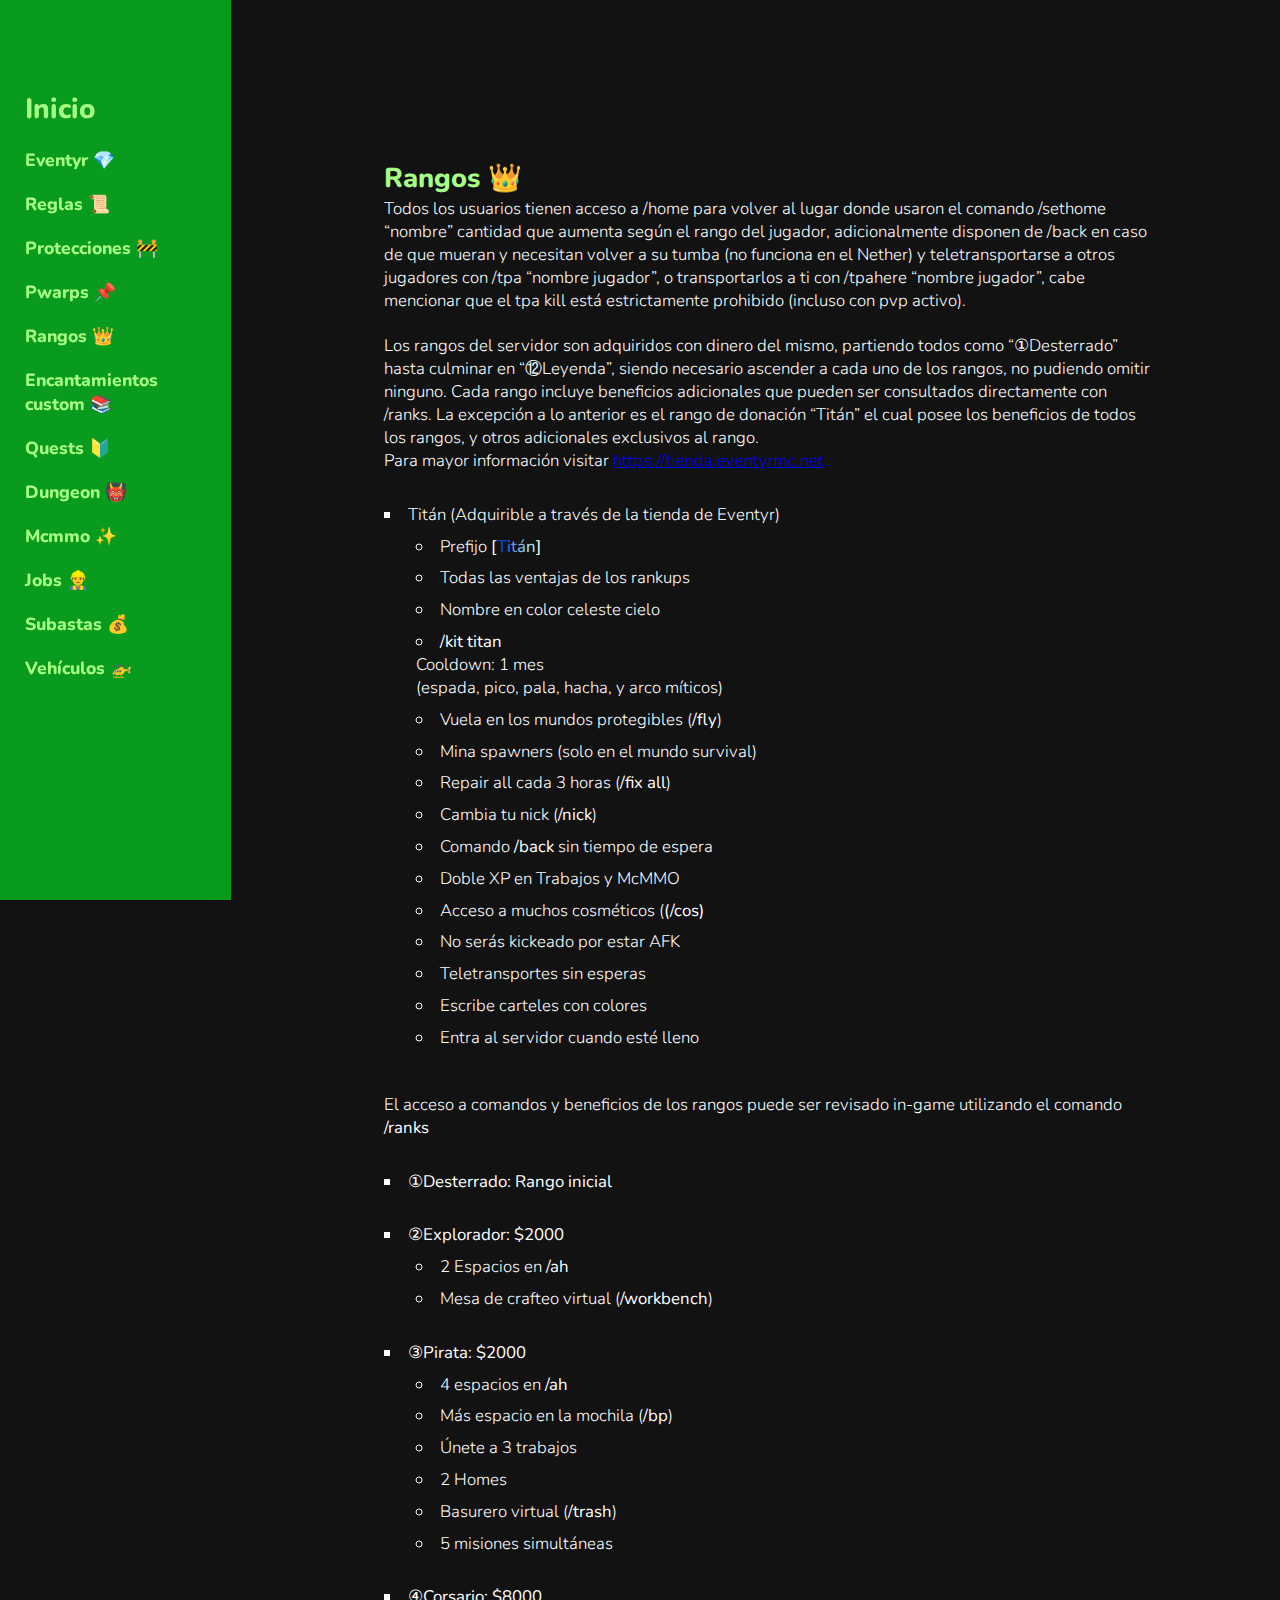
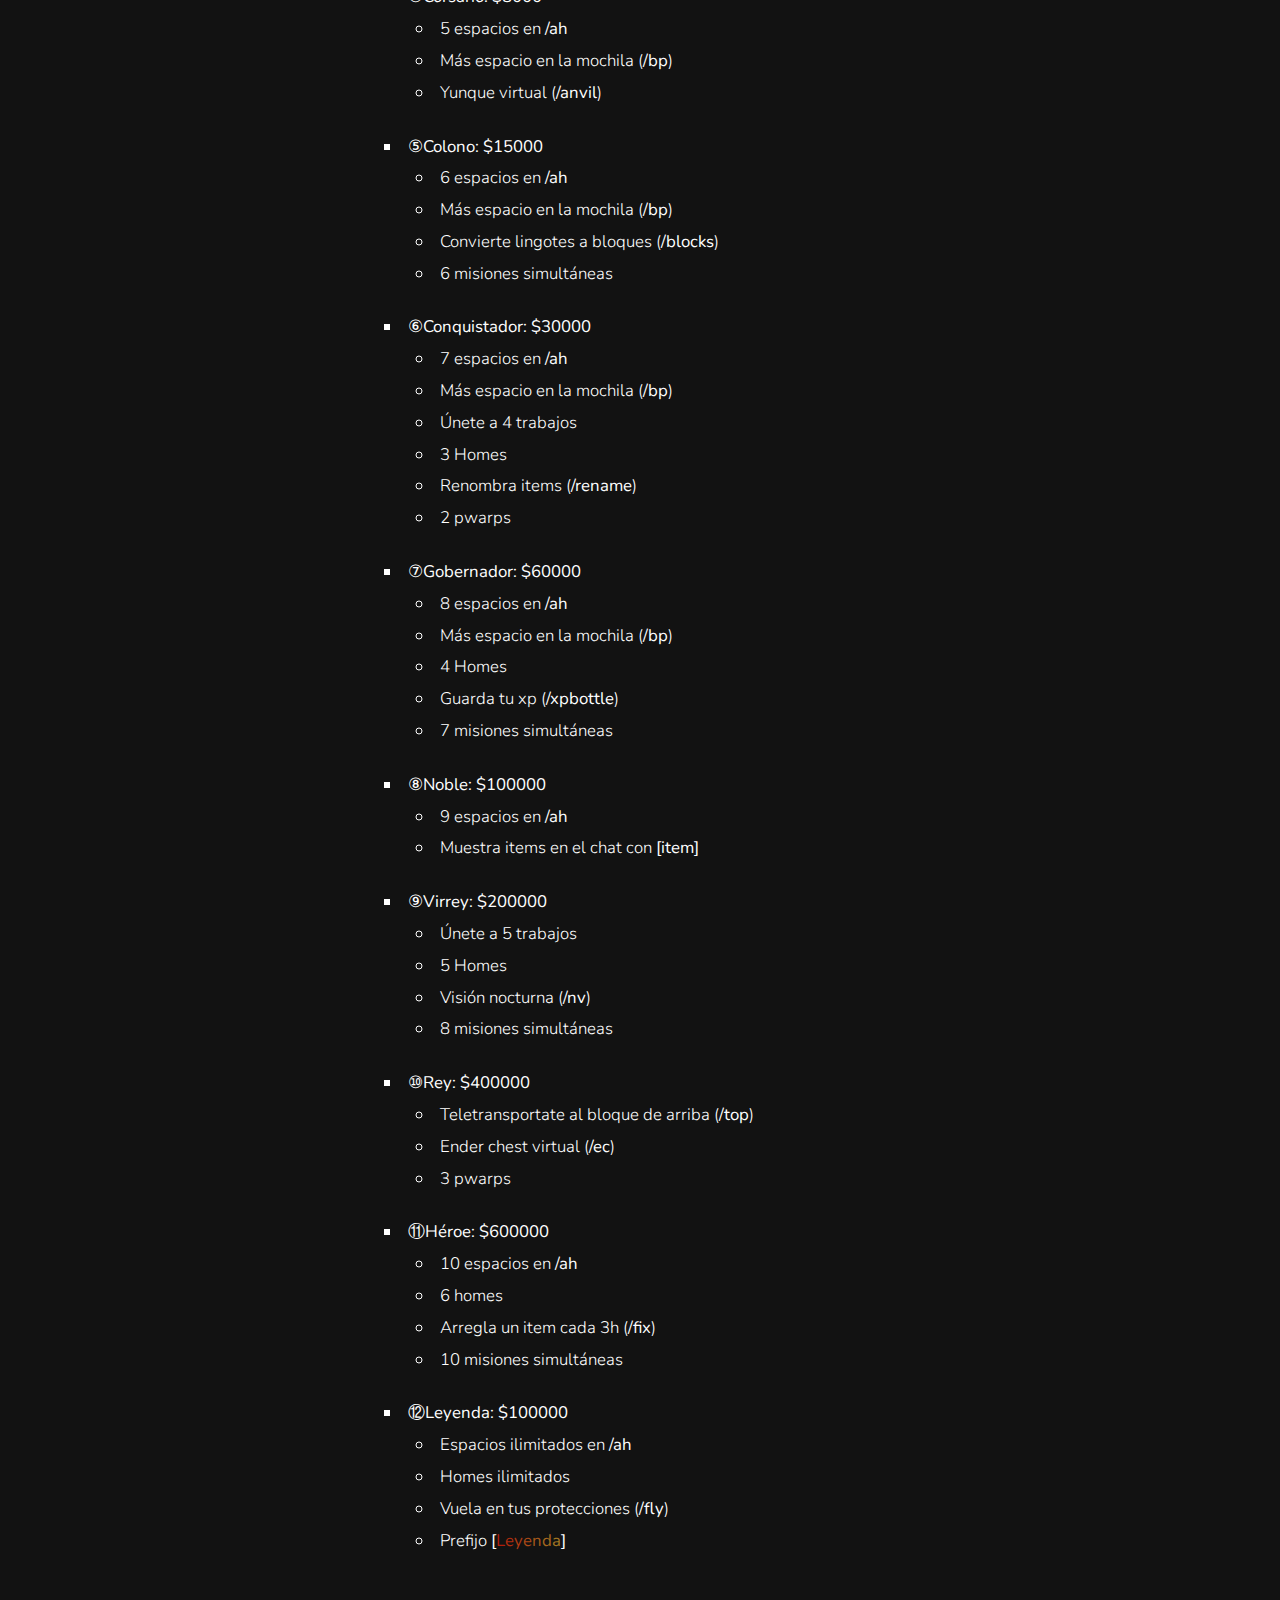
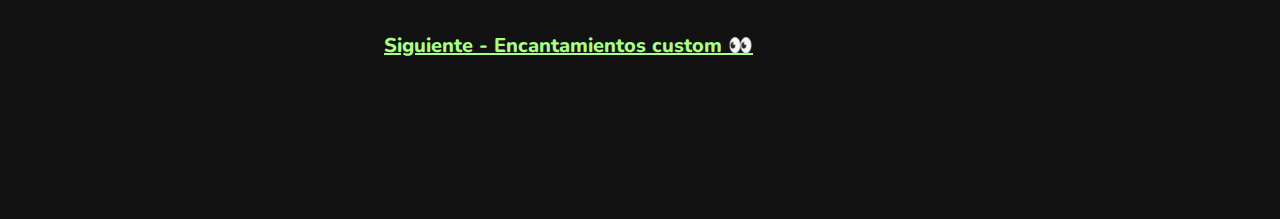
<file: pages/rangos.html>
<!DOCTYPE html>
<html lang="en">
  <head>
    <meta charset="UTF-8" />
    <meta http-equiv="X-UA-Compatible" content="IE=edge" />
    <meta name="viewport" content="width=device-width, initial-scale=1.0" />
    <title>EventyrMC | Guía</title>
    <link rel="apple-touch-icon" sizes="180x180" href="../favicon/apple-touch-icon.png" />
    <link rel="icon" type="image/png" sizes="32x32" href="../favicon/favicon-32x32.png" />
    <link rel="icon" type="image/png" sizes="16x16" href="../favicon/favicon-16x16.png" />
    <link rel="stylesheet" href="../styles/global.css" />
    <link rel="stylesheet" href="../styles/guide.css" />
    <link rel="stylesheet" href="../styles/nav.css" />
    <script src="/scripts/nav.js"></script>
  </head>
  <body>
    <header>
      <nav role="navigation" id="navbar">
        <div id="menu-toggle">
          <input type="checkbox" id="checkbox" />
          <span></span>
          <span></span>
          <span></span>

          <ul id="menu">
            <li><a class="inicio" href="../index.html">Inicio</a></li>
            <li><a href="/pages/abouteventyr.html">Eventyr 💎</a></li>
            <li><a href="/pages/ruleseventyr.html">Reglas 📜</a></li>
            <li><a href="/pages/protecciones.html">Protecciones 🚧</a></li>
            <li><a href="/pages/pwarps.html">Pwarps 📌</a></li>
            <li><a href="/pages/rangos.html">Rangos 👑</a></li>
            <li><a href="/pages/customenchants.html">Encantamientos custom 📚</a></li>
            <li><a href="/pages/quests.html">Quests 🔰</a></li>
            <li><a href="/pages/dungeon.html">Dungeon 👹</a></li>
            <li><a href="/pages/mcmmo.html">Mcmmo ✨</a></li>
            <li><a href="/pages/jobs.html">Jobs 👷‍♂️</a></li>
            <li><a href="/pages/subastas.html">Subastas 💰</a></li>
            <li><a href="/pages/vehiculos.html">Vehículos 🚁</a></li>
          </ul>
        </div>
      </nav>
    </header>

    <section class="about" id="about">
      <div class="content">
        <h1>Rangos 👑</h1>
        <p class="guide-p">
          Todos los usuarios tienen acceso a /home para volver al lugar donde usaron el comando /sethome “nombre” cantidad que aumenta según el rango del jugador, adicionalmente disponen de /back en caso de que mueran y necesitan volver a su tumba (no funciona en el Nether) y teletransportarse a
          otros jugadores con /tpa “nombre jugador”, o transportarlos a ti con /tpahere “nombre jugador”, cabe mencionar que el tpa kill está estrictamente prohibido (incluso con pvp activo).
        </p>
        <br />
        <p class="guide-p">
          Los rangos del servidor son adquiridos con dinero del mismo, partiendo todos como “①Desterrado” hasta culminar en “⑫Leyenda”, siendo necesario ascender a cada uno de los rangos, no pudiendo omitir ninguno. Cada rango incluye beneficios adicionales que pueden ser consultados directamente
          con /ranks. La excepción a lo anterior es el rango de donación “Titán” el cual posee los beneficios de todos los rangos, y otros adicionales exclusivos al rango.

          <br />
          Para mayor información visitar
          <a href="https://tienda.eventyrmc.net">https://tienda.eventyrmc.net </a>
        </p>
        <br />
        <ul>
          <li>
            Titán (Adquirible a través de la tienda de Eventyr)
            <ul class="nested">
              <li>
                Prefijo <b>[<span style="color: #084bf8">T</span><span style="color: #3075f9">i</span><span style="color: #5a9ef9">t</span><span style="color: #82c7fa">á</span><span style="color: #abf0fa">n</span>]</b>
              </li>
              <li>Todas las ventajas de los rankups</li>
              <li>Nombre en color celeste cielo</li>
              <li>
                <b>/kit titan</b>
                <br />
                Cooldown: 1 mes
                <br />
                (espada, pico, pala, hacha, y arco míticos)
              </li>
              <li>Vuela en los mundos protegibles (<b>/fly</b>)</li>
              <li>Mina spawners (solo en el mundo survival)</li>
              <li>Repair all cada 3 horas (<b>/fix all</b>)</li>
              <li>Cambia tu nick (<b>/nick</b>)</li>
              <li>Comando <b>/back</b> sin tiempo de espera</li>
              <li>Doble XP en Trabajos y McMMO</li>
              <li>Acceso a muchos cosméticos (<b>(/cos)</b></li>
              <li>No serás kickeado por estar AFK</li>
              <li>Teletransportes sin esperas</li>
              <li>Escribe carteles con colores</li>
              <li>Entra al servidor cuando esté lleno</li>
            </ul>
          </li>
        </ul>
        <br />
        <br />
        <p class="guide-p">El acceso a comandos y beneficios de los rangos puede ser revisado in-game utilizando el comando <b>/ranks</b></p>
        <br />
        <ul>
          <li><b>①Desterrado: Rango inicial</b></li>
          <br />
          <li>
            <b> ②Explorador: $2000</b>
            <ul class="nested">
              <li>2 Espacios en <b>/ah</b></li>
              <li>Mesa de crafteo virtual (<b>/workbench</b>)</li>
            </ul>
          </li>
          <br />
          <li>
            <b>③Pirata: $2000</b>
            <ul class="nested">
              <li>4 espacios en <b>/ah</b></li>
              <li>Más espacio en la mochila (<b>/bp</b>)</li>
              <li>Únete a 3 trabajos</li>
              <li>2 Homes</li>
              <li>Basurero virtual (<b>/trash</b>)</li>
              <li>5 misiones simultáneas</li>
            </ul>
          </li>
          <br />
          <li>
            <b> ④Corsario: $8000</b>
            <ul class="nested">
              <li>5 espacios en <b>/ah</b></li>
              <li>Más espacio en la mochila (<b>/bp</b>)</li>
              <li>Yunque virtual (<b>/anvil</b>)</li>
            </ul>
          </li>
          <br />
          <li>
            <b>⑤Colono: $15000</b>
            <ul class="nested">
              <li>6 espacios en <b>/ah</b></li>
              <li>Más espacio en la mochila (<b>/bp</b>)</li>
              <li>Convierte lingotes a bloques (<b>/blocks</b>)</li>
              <li>6 misiones simultáneas</li>
            </ul>
          </li>
          <br />
          <li>
            <b>⑥Conquistador: $30000</b>
            <ul class="nested">
              <li>7 espacios en <b>/ah</b></li>
              <li>Más espacio en la mochila (<b>/bp</b>)</li>
              <li>Únete a 4 trabajos</li>
              <li>3 Homes</li>
              <li>Renombra items (<b>/rename</b>)</li>
              <li>2 pwarps</li>
            </ul>
          </li>
          <br />
          <li>
            <b>⑦Gobernador: $60000</b>
            <ul class="nested">
              <li>8 espacios en <b>/ah</b></li>
              <li>Más espacio en la mochila (<b>/bp</b>)</li>
              <li>4 Homes</li>
              <li>Guarda tu xp (<b>/xpbottle</b>)</li>
              <li>7 misiones simultáneas</li>
            </ul>
          </li>
          <br />
          <li>
            <b>⑧Noble: $100000</b>
            <ul class="nested">
              <li>9 espacios en <b>/ah</b></li>
              <li>Muestra items en el chat con <b>[item]</b></li>
            </ul>
          </li>
          <br />
          <li>
            <b>⑨Virrey: $200000</b>
            <ul class="nested">
              <li>Únete a 5 trabajos</li>
              <li>5 Homes</li>
              <li>Visión nocturna (<b>/nv</b>)</li>
              <li>8 misiones simultáneas</li>
            </ul>
          </li>
          <br />
          <li>
            <b>⑩Rey: $400000</b>
            <ul class="nested">
              <li>Teletransportate al bloque de arriba (<b>/top</b>)</li>
              <li>Ender chest virtual (<b>/ec</b>)</li>
              <li>3 pwarps</li>
            </ul>
          </li>
          <br />
          <li>
            <b>⑪Héroe: $600000</b>
            <ul class="nested">
              <li>10 espacios en <b>/ah</b></li>
              <li>6 homes</li>
              <li>Arregla un item cada 3h (<b>/fix</b>)</li>
              <li>10 misiones simultáneas</li>
            </ul>
          </li>
          <br />
          <li>
            <b>⑫Leyenda: $100000</b>
            <ul class="nested">
              <li>Espacios ilimitados en <b>/ah</b></li>
              <li>Homes ilimitados</li>
              <li>Vuela en tus protecciones (<b>/fly</b>)</li>
              <li>
                Prefijo <b>[<span style="color: #b21e0a">L</span><span style="color: #b02c0e">e</span><span style="color: #ad3b12">y</span><span style="color: #ab4a16">e</span><span style="color: #a8591a">n</span><span style="color: #a6681e">d</span><span style="color: #a37722">a</span>]</b>
              </li>
            </ul>
          </li>
        </ul>
        <div class="link-container">
          <a href="/pages/customenchants.html" class="link">Siguiente - Encantamientos custom 👀</a>
        </div>
      </div>
    </section>
  </body>
</html>
</file>
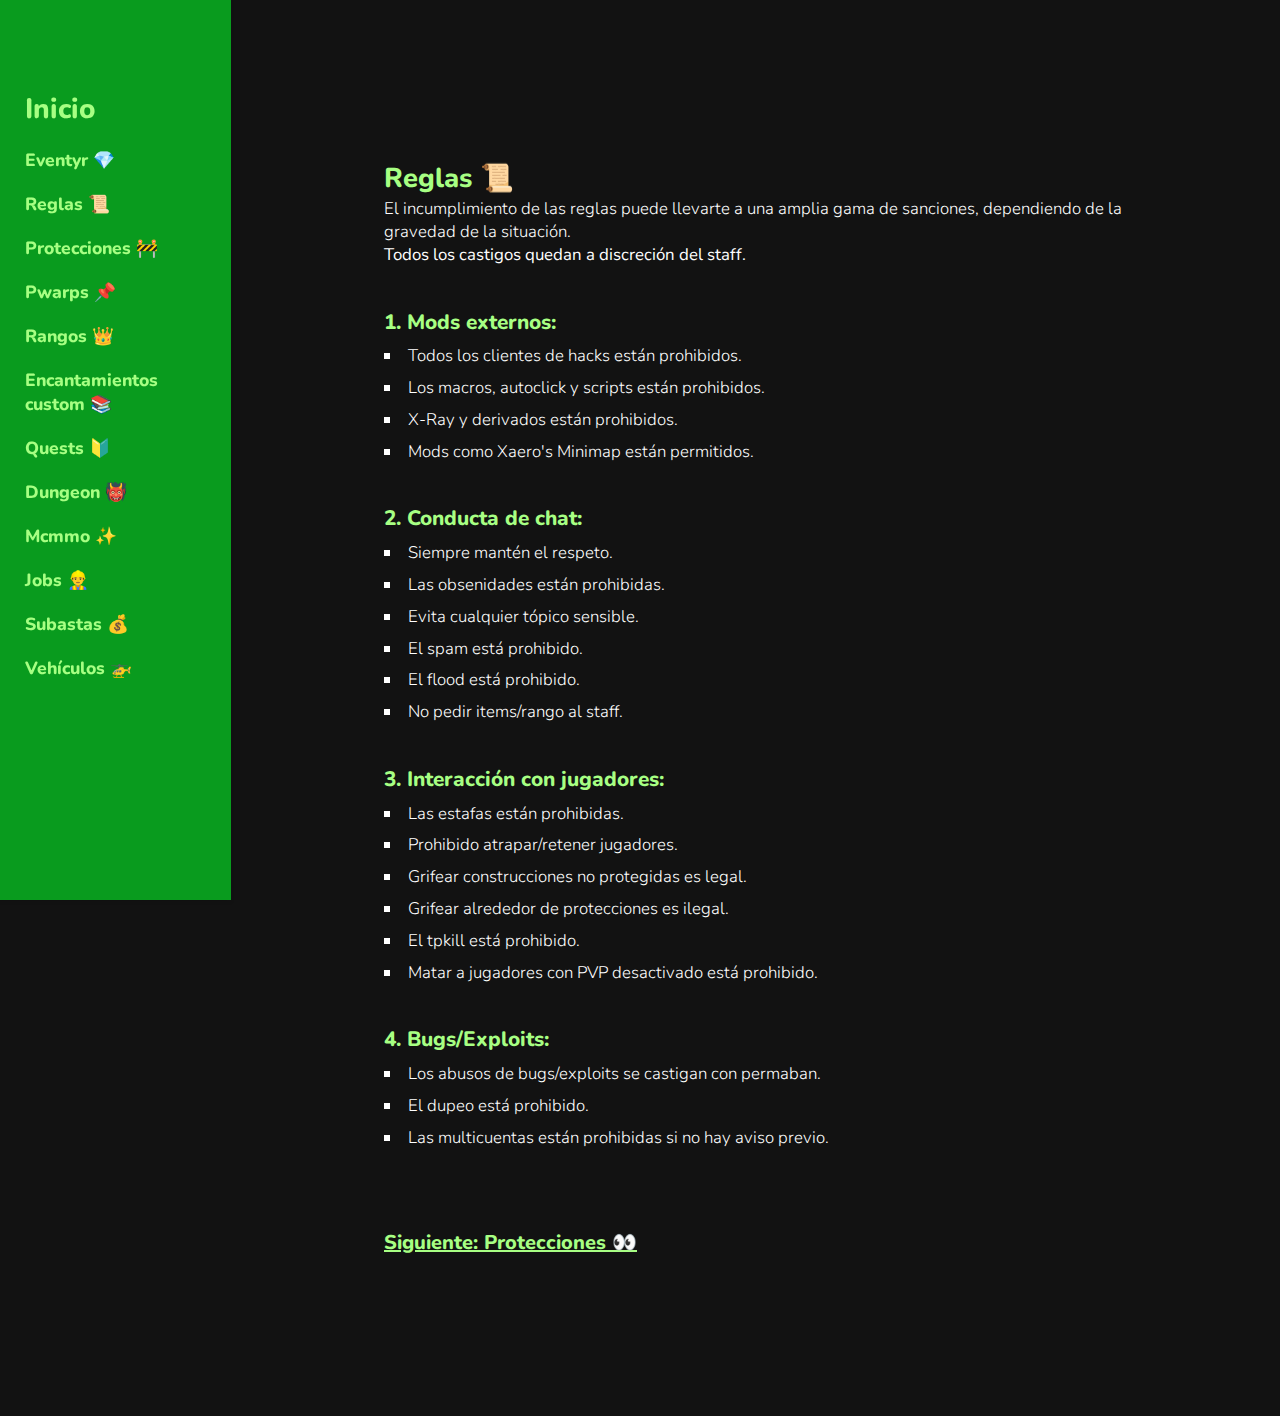
<file: pages/ruleseventyr.html>
<!DOCTYPE html>
<html lang="en">
  <head>
    <meta charset="UTF-8" />
    <meta http-equiv="X-UA-Compatible" content="IE=edge" />
    <meta name="viewport" content="width=device-width, initial-scale=1.0" />
    <title>EventyrMC | Guía</title>
    <link rel="apple-touch-icon" sizes="180x180" href="../favicon/apple-touch-icon.png" />
    <link rel="icon" type="image/png" sizes="32x32" href="../favicon/favicon-32x32.png" />
    <link rel="icon" type="image/png" sizes="16x16" href="../favicon/favicon-16x16.png" />
    <link rel="stylesheet" href="../styles/global.css" />
    <link rel="stylesheet" href="../styles/guide.css" />
    <link rel="stylesheet" href="../styles/nav.css" />
    <script src="/scripts/nav.js"></script>
  </head>
  <body>
    <header>
      <nav role="navigation" id="navbar">
        <div id="menu-toggle">
          <input type="checkbox" id="checkbox" />
          <span></span>
          <span></span>
          <span></span>

          <ul id="menu">
            <li><a class="inicio" href="../index.html">Inicio</a></li>
            <li><a href="/pages/abouteventyr.html">Eventyr 💎</a></li>
            <li><a href="/pages/ruleseventyr.html">Reglas 📜</a></li>
            <li><a href="/pages/protecciones.html">Protecciones 🚧</a></li>
            <li><a href="../index.html">Pwarps 📌</a></li>
            <li><a href="../index.html">Rangos 👑</a></li>
            <li><a href="../index.html">Encantamientos custom 📚</a></li>
            <li><a href="../index.html">Quests 🔰</a></li>
            <li><a href="../index.html">Dungeon 👹</a></li>
            <li><a href="../index.html">Mcmmo ✨</a></li>
            <li><a href="../index.html">Jobs 👷‍♂️</a></li>
            <li><a href="../index.html">Subastas 💰</a></li>
            <li><a href="../index.html">Vehículos 🚁</a></li>
          </ul>
        </div>
      </nav>
    </header>

    <section class="about" id="about">
      <div class="content">
        <h1>Reglas 📜</h1>
        <p class="guide-p">El incumplimiento de las reglas puede llevarte a una amplia gama de sanciones, dependiendo de la gravedad de la situación.</p>
        <p class="guide-p"><b>Todos los castigos quedan a discreción del staff.</b></p>

        <div class="list-container">
          <h2>1. Mods externos:</h2>
          <ul>
            <li>Todos los clientes de hacks están prohibidos.</li>
            <li>Los macros, autoclick y scripts están prohibidos.</li>
            <li>X-Ray y derivados están prohibidos.</li>
            <li>Mods como Xaero's Minimap están permitidos.</li>
          </ul>
        </div>
        <div class="list-container">
          <h2>2. Conducta de chat:</h2>
          <ul>
            <li>Siempre mantén el respeto.</li>
            <li>Las obsenidades están prohibidas.</li>
            <li>Evita cualquier tópico sensible.</li>
            <li>El spam está prohibido.</li>
            <li>El flood está prohibido.</li>
            <li>No pedir items/rango al staff.</li>
          </ul>
        </div>
        <div class="list-container">
          <h2>3. Interacción con jugadores:</h2>
          <ul>
            <li>Las estafas están prohibidas.</li>
            <li>Prohibido atrapar/retener jugadores.</li>
            <li>Grifear construcciones no protegidas es legal.</li>
            <li>Grifear alrededor de protecciones es ilegal.</li>
            <li>El tpkill está prohibido.</li>
            <li>Matar a jugadores con PVP desactivado está prohibido.</li>
          </ul>
        </div>
        <div class="list-container">
          <h2>4. Bugs/Exploits:</h2>
          <ul>
            <li>Los abusos de bugs/exploits se castigan con permaban.</li>
            <li>El dupeo está prohibido.</li>
            <li>Las multicuentas están prohibidas si no hay aviso previo.</li>
          </ul>
        </div>
        <div class="link-container">
          <a href="/pages/protecciones.html" class="link">Siguiente: Protecciones 👀</a>
        </div>
      </div>
    </section>
  </body>
</html>
</file>
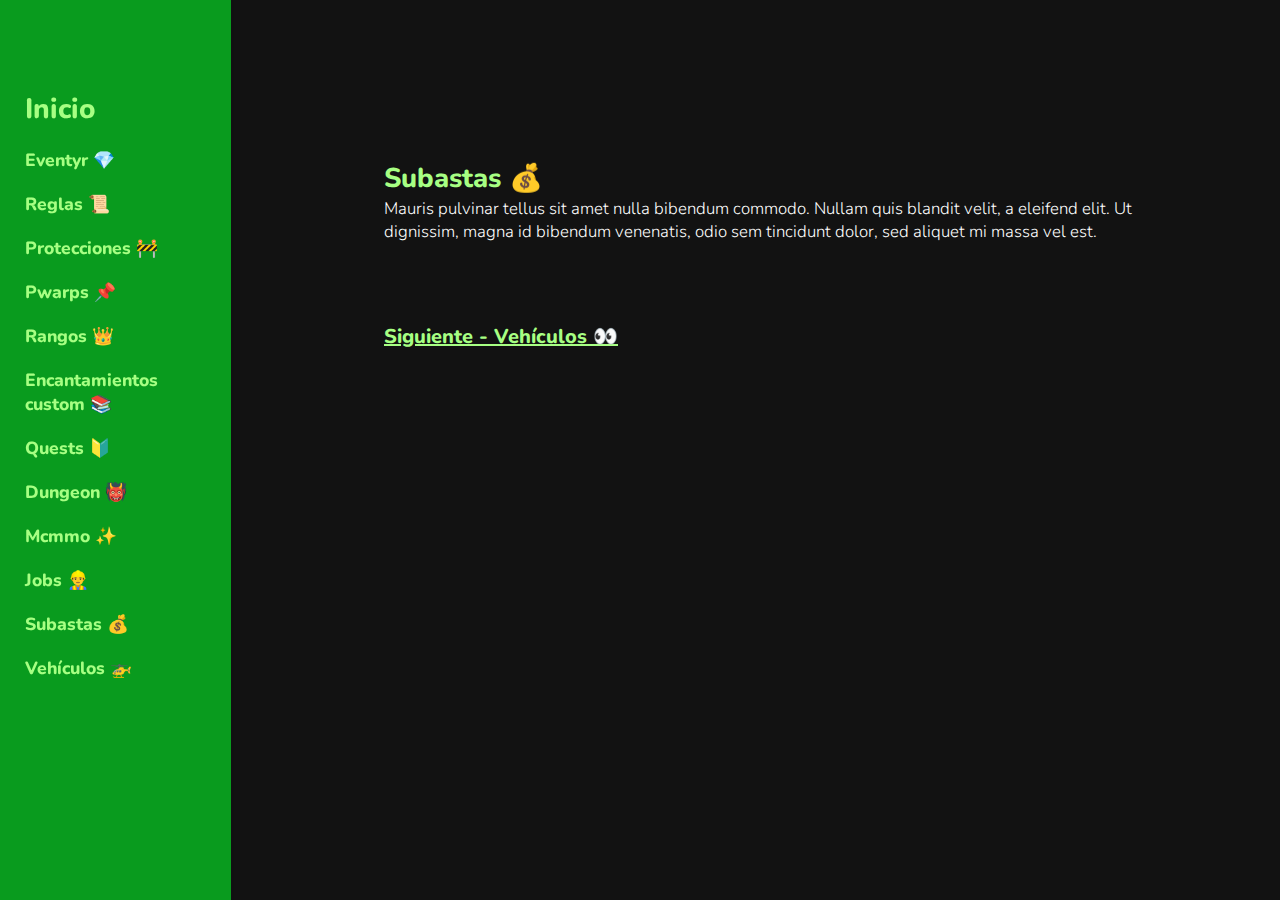
<file: pages/subastas.html>
<!DOCTYPE html>
<html lang="en">
  <head>
    <meta charset="UTF-8" />
    <meta http-equiv="X-UA-Compatible" content="IE=edge" />
    <meta name="viewport" content="width=device-width, initial-scale=1.0" />
    <title>EventyrMC | Guía</title>
    <link rel="apple-touch-icon" sizes="180x180" href="../favicon/apple-touch-icon.png" />
    <link rel="icon" type="image/png" sizes="32x32" href="../favicon/favicon-32x32.png" />
    <link rel="icon" type="image/png" sizes="16x16" href="../favicon/favicon-16x16.png" />
    <link rel="stylesheet" href="../styles/global.css" />
    <link rel="stylesheet" href="../styles/guide.css" />
    <link rel="stylesheet" href="../styles/nav.css" />
    <script src="/scripts/nav.js"></script>
  </head>
  <body>
    <header>
      <nav role="navigation" id="navbar">
        <div id="menu-toggle">
          <input type="checkbox" id="checkbox" />
          <span></span>
          <span></span>
          <span></span>

          <ul id="menu">
            <li><a class="inicio" href="../index.html">Inicio</a></li>
            <li><a href="/pages/abouteventyr.html">Eventyr 💎</a></li>
            <li><a href="/pages/ruleseventyr.html">Reglas 📜</a></li>
            <li><a href="/pages/protecciones.html">Protecciones 🚧</a></li>
            <li><a href="/pages/pwarps.html">Pwarps 📌</a></li>
            <li><a href="/pages/rangos.html">Rangos 👑</a></li>
            <li><a href="/pages/customenchants.html">Encantamientos custom 📚</a></li>
            <li><a href="/pages/quests.html">Quests 🔰</a></li>
            <li><a href="/pages/dungeon.html">Dungeon 👹</a></li>
            <li><a href="/pages/mcmmo.html">Mcmmo ✨</a></li>
            <li><a href="/pages/jobs.html">Jobs 👷‍♂️</a></li>
            <li><a href="/pages/subastas.html">Subastas 💰</a></li>
            <li><a href="/pages/vehiculos.html">Vehículos 🚁</a></li>
          </ul>
        </div>
      </nav>
    </header>

    <section class="about" id="about">
      <div class="content">
        <h1>Subastas 💰</h1>
        <p class="guide-p">Mauris pulvinar tellus sit amet nulla bibendum commodo. Nullam quis blandit velit, a eleifend elit. Ut dignissim, magna id bibendum venenatis, odio sem tincidunt dolor, sed aliquet mi massa vel est.</p>

        <div class="link-container">
          <a href="/pages/vehiculos.html" class="link">Siguiente - Vehículos 👀</a>
        </div>
      </div>
    </section>
  </body>
</html>
</file>
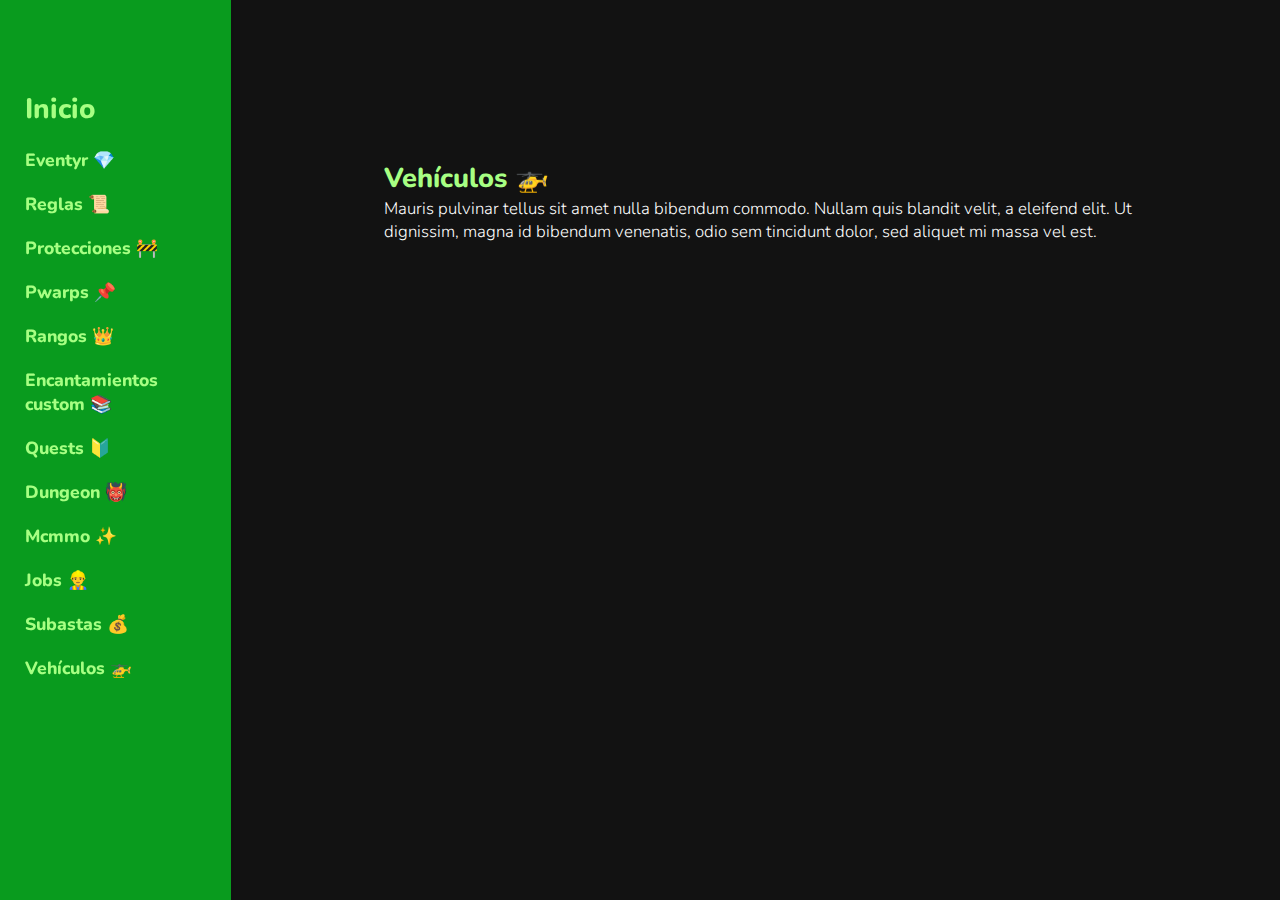
<file: pages/vehiculos.html>
<!DOCTYPE html>
<html lang="en">
  <head>
    <meta charset="UTF-8" />
    <meta http-equiv="X-UA-Compatible" content="IE=edge" />
    <meta name="viewport" content="width=device-width, initial-scale=1.0" />
    <title>EventyrMC | Guía</title>
    <link rel="apple-touch-icon" sizes="180x180" href="../favicon/apple-touch-icon.png" />
    <link rel="icon" type="image/png" sizes="32x32" href="../favicon/favicon-32x32.png" />
    <link rel="icon" type="image/png" sizes="16x16" href="../favicon/favicon-16x16.png" />
    <link rel="stylesheet" href="../styles/global.css" />
    <link rel="stylesheet" href="../styles/guide.css" />
    <link rel="stylesheet" href="../styles/nav.css" />
    <script src="/scripts/nav.js"></script>
  </head>
  <body>
    <header>
      <nav role="navigation" id="navbar">
        <div id="menu-toggle">
          <input type="checkbox" id="checkbox" />
          <span></span>
          <span></span>
          <span></span>

          <ul id="menu">
            <li><a class="inicio" href="../index.html">Inicio</a></li>
            <li><a href="/pages/abouteventyr.html">Eventyr 💎</a></li>
            <li><a href="/pages/ruleseventyr.html">Reglas 📜</a></li>
            <li><a href="/pages/protecciones.html">Protecciones 🚧</a></li>
            <li><a href="/pages/pwarps.html">Pwarps 📌</a></li>
            <li><a href="/pages/rangos.html">Rangos 👑</a></li>
            <li><a href="/pages/customenchants.html">Encantamientos custom 📚</a></li>
            <li><a href="/pages/quests.html">Quests 🔰</a></li>
            <li><a href="/pages/dungeon.html">Dungeon 👹</a></li>
            <li><a href="/pages/mcmmo.html">Mcmmo ✨</a></li>
            <li><a href="/pages/jobs.html">Jobs 👷‍♂️</a></li>
            <li><a href="/pages/subastas.html">Subastas 💰</a></li>
            <li><a href="/pages/vehiculos.html">Vehículos 🚁</a></li>
          </ul>
        </div>
      </nav>
    </header>

    <section class="about" id="about">
      <div class="content">
        <h1>Vehículos 🚁</h1>
        <p class="guide-p">Mauris pulvinar tellus sit amet nulla bibendum commodo. Nullam quis blandit velit, a eleifend elit. Ut dignissim, magna id bibendum venenatis, odio sem tincidunt dolor, sed aliquet mi massa vel est.</p>

        <!-- <div class="link-container">
          <a href="/pages/%%%%%%.html" class="link">Siguiente - %%%%%% 👀</a>
        </div> -->
      </div>
    </section>
  </body>
</html>
</file>
<file: styles/index.css>
.hidden {
  transform: translateX(-100%);
  transition: all 1s;
}
.show {
  transform: translateX(0);
  transition-delay: 200ms;
}
.hero-p.desktop {
  display: none;
}

header {
  padding-bottom: 10vh;
}
.presentation {
  min-height: 100vh;
}

.eventyr-logo {
  margin: 0 auto;
  padding-bottom: 2rem;
  display: block;
  padding-top: 12vh;
  width: 75%;
}

.hero {
  display: flex;
  flex-direction: column;
  background-color: var(--secondary);
  width: 80%;
  max-width: 80%;
  margin: 0 auto;
  text-align: center;
  border-radius: 5px;
}

.hero-p {
  display: block;
  text-align: center;
  font-size: 1.3rem;
  font-weight: 300;
  color: var(--primary);
  background-color: var(--tertiary);
  /* animation: fade 1.8s linear infinite; */
  border-radius: 0px 0px 5px 5px;
}

a {
  text-decoration: none;
}

/* guide sections */

h1 {
  color: var(--primary);
  font-size: 1.75rem;
  font-weight: 800;
}

section {
  display: grid;
  place-items: center;
  align-content: center;
  height: 100vh;
  text-align: center;
  margin: 0 auto;
  max-width: 100%;
}

section .content {
  max-width: 95%;
}

section.about {
  background-color: var(--secondary);
}
section.undefined {
  background-color: var(--secondary);
}

.guide-p {
  font-size: 1.3rem;
  font-weight: 300;
  color: var(--white);
}

.about-button {
  font-weight: 800;
  font-size: 1.3rem;
  margin-top: 3rem;
  padding: 1rem;
  text-decoration: none;
  border-radius: 5px;
  color: var(--primary);
  background-color: var(--tertiary);
}

.rules-link {
  text-decoration: underline;
  font-size: 1.45rem;
  font-weight: 300;
  color: var(--primary);
}

.spacer {
  margin-inline: auto;
  overflow: hidden;
  display: flex;
  width: 100%;
  height: 100%;
}

/* Small tablets */
@media screen and (min-width: 700px) {
  h1 {
    font-size: 2.55rem;
  }

  .hero-p,
  .guide-p {
    font-size: 1.55rem;
  }

  section .content {
    max-width: 80%;
  }

  .about-button {
    font-size: 1.55rem;
  }

  .rules-link {
    font-size: 1.55rem;
  }
}

/* Decently sized tablets */
@media screen and (min-width: 900px) {
  h1 {
    font-size: 3.25rem;
  }

  .hero-p,
  .guide-p {
    font-size: 1.95rem;
  }

  section .content {
    max-width: 80%;
  }

  .about-button {
    font-size: 1.95rem;
  }

  .rules-link {
    font-size: 1.95rem;
  }
}

/* Laptops */
@media screen and (min-width: 1200px) {
  .presentation,
  .content {
    padding-left: 20vw;
  }

  .rules-link,
  .about-button {
    margin-left: 20vw;
  }

  .eventyr-logo {
    width: 30%;
  }

  .hero {
    width: 50%;
  }

  .hero-p {
    display: none;
  }

  .hero-p.desktop {
    display: block;
  }

  h1 {
    font-size: 1.75rem;
  }

  .guide-p {
    font-size: 1.3rem;
  }

  section .content {
    max-width: 80%;
  }

  .about-button {
    font-size: 1.55rem;
  }

  .rules-link {
    font-size: 1.55rem;
  }
}

/* Bigger screens */
@media screen and (min-width: 1500px) {
  h1 {
    font-size: 1.75rem;
  }

  .guide-p {
    font-size: 1.3rem;
  }

  section .content {
    max-width: 80%;
  }

  .about-button {
    font-size: 1.55rem;
  }

  .rules-link {
    font-size: 1.55rem;
  }
}
</file>
<file: styles/global.css>
@import url("https://fonts.googleapis.com/css2?family=Nunito:wght@200;300;400;500;600;700;800&display=swap");

* {
  -webkit-font-smoothing: antialiased;
  -moz-osx-font-smoothing: grayscale;
  text-rendering: optimizeLegibility;
  box-sizing: border-box;
  margin: 0;
  padding: 0;
  scroll-behavior: smooth;
  -webkit-tap-highlight-color: transparent;
  font-family: "Nunito", sans-serif;
}

:root {
  --bg: #121212;
  --primary: #a7ff83;
  --secondary: #099b1e;
  --tertiary: #196523;
  --white: #ffff;
}

body {
  background-color: var(--bg);
  padding: 0;
  margin: 0;
}

@media screen and (min-width: 1200px) {
  ::selection {
    background-color: var(--primary);
    color: #fff;
  }

  ::-webkit-scrollbar-track {
    /* -webkit-box-shadow: inset 0 0 6px rgba(0, 0, 0, 0.3); */
    /* box-shadow: inset 0 0 6px rgba(0, 0, 0, 0.3); */
    border-radius: 10px;
    background-color: var(--secondary);
  }

  ::-webkit-scrollbar {
    width: 12px;
    background-color: var(--secondary);
  }

  ::-webkit-scrollbar-thumb {
    border-radius: 10px;
    /* -webkit-box-shadow: inset 0 0 6px rgba(0, 0, 0, 0.3); */
    /* box-shadow: inset 0 0 6px rgba(0, 0, 0, 0.3); */
    background-color: var(--primary);
  }
}
</file>
<file: styles/nav.css>
nav {
  height: 65px;
  z-index: 999;
  position: fixed;
}

#menu-toggle {
  display: flex;
  flex-direction: column;
  position: relative;
  padding: 25px;
  z-index: 1;
  -webkit-user-select: none;
  user-select: none;
  z-index: 999;
}

#menu-toggle input {
  display: flex;
  width: 40px;
  height: 32px;
  position: absolute;
  cursor: pointer;
  opacity: 0;
  z-index: 2;
}

#menu-toggle span {
  display: flex;
  width: 29px;
  height: 2px;
  margin-bottom: 5px;
  position: relative;
  background: var(--primary);
  border-radius: 3px;
  z-index: 1;
  transform-origin: 5px 0px;
  transition: transform 0.5s cubic-bezier(0.77, 0.2, 0.05, 1), background 0.5s cubic-bezier(0.77, 0.2, 0.05, 1), opacity 0.55s ease;
}

#menu-toggle span:first-child {
  transform-origin: 0% 0%;
}

#menu-toggle span:nth-last-child(2) {
  transform-origin: 0% 100%;
}

#menu-toggle span:nth-last-child(3) {
  transform-origin: 0% 100%;
  width: 20px;
}

#menu-toggle input:checked ~ span {
  opacity: 1;
  transform: rotate(45deg) translate(-3px, -1px);
  background: var(--white);
}
#menu-toggle input:checked ~ span:nth-last-child(3) {
  opacity: 0;
  transform: rotate(0deg) scale(0.2, 0.2);
}

#menu-toggle input:checked ~ span:nth-last-child(2) {
  transform: rotate(-45deg) translate(0, -1px);
}

#menu {
  position: absolute;
  top: 0;
  width: 65vw;
  height: 100vh;
  margin: 0 0 0 -50px;
  padding: 50px;
  padding-top: 125px;
  background-color: var(--secondary);
  transform-origin: 0% 0%;
  transform: translate(-100%, 0);
  transition: transform 0.5s cubic-bezier(0.77, 0.2, 0.05, 1);
  box-shadow: 0 2px 4px 0 rgb(0 0 0 / 0.08);
  overflow-y: scroll;
}

#menu li {
  padding: 10px 0;
  transition-delay: 2s;
  list-style: none;
}

#menu a {
  color: var(--primary);
  text-decoration: none;
  font-size: 1.1rem;
  font-weight: 800;
}

#menu a.inicio {
  font-size: 1.75rem;
}

#menu-toggle input:checked ~ ul {
  transform: none;
}

/* Small tablets */
@media screen and (min-width: 700px) {
  #menu a {
    font-size: 1.45rem;
  }

  #menu a.inicio {
    font-size: 2.25rem;
  }
}

/* Decently sized tablets */
@media screen and (min-width: 900px) {
  #menu a {
    font-size: 2.05rem;
  }

  #menu a.inicio {
    font-size: 3.25rem;
  }
}

/* Laptops */
@media screen and (min-width: 1200px) {
  #menu-toggle span,
  #menu-toggle input {
    display: none;
  }

  #menu {
    padding-top: 80px;
    width: 20vw;
    transform: none;
  }

  #menu a {
    font-size: 1.1rem;
    transition: all 0.2s;
  }

  #menu a.inicio {
    font-size: 1.75rem;
  }

  #menu a:hover {
    color: #79e051;
    transition: all 0.2s;
    font-size: 1.15rem;
  }

  #menu a.inicio:hover {
    color: #79e051;
    transition: all 0.2s;
    font-size: 1.8rem;
  }
}

/* Bigger screens */
@media screen and (min-width: 1500px) {
  #menu a {
    font-size: 1.35rem;
  }

  #menu a.inicio {
    font-size: 2.15rem;
  }

  #menu a:hover {
    font-size: 1.4rem;
  }

  #menu a.inicio:hover {
    color: #79e051;
    transition: all 0.2s;
    font-size: 2.2rem;
  }
}
</file>
<file: styles/guide.css>
h1 {
  color: var(--primary);
  font-size: 1.75rem;
  font-weight: 800;
}

h2 {
  color: var(--primary);
  font-size: 1.35rem;
  font-weight: 800;
}

section {
  display: grid;
  place-items: center;
  align-content: center;
  /* min-height: 100vh; */
  text-align: left;
  margin: 0 auto;
  max-width: 100%;
  scroll-padding-top: 2rem;
  padding-top: 10rem;
  padding-bottom: 10rem;
}

section .content {
  max-width: 95%;
}

.guide-p,
.content li {
  font-size: 1.1rem;
  font-weight: 300;
  color: var(--white);
}

.list-container {
  margin-top: 2.6rem;
  margin-bottom: 2.6rem;
}

.content ul {
  list-style: square inside;
}

.content ul li {
  margin-top: 0.55rem;
}

.content ul.nested {
  margin-left: 2rem;
  list-style: circle inside;
}

.image-container {
  text-align: center;
}

.guide-image {
  margin-top: 2rem;
  margin-bottom: 2rem;
}

.guide-image.mcmmo {
  display: none;
}

.link {
  font-weight: 800;
  font-size: 1.3rem;
  text-decoration: underline;
  color: var(--primary);
}

.link-container {
  margin-top: 5rem;
}

/* Small tablets */
@media screen and (min-width: 700px) {
  section .content {
    max-width: 80%;
  }

  h1 {
    font-size: 2.45rem;
  }

  h2 {
    font-size: 1.55rem;
  }

  .guide-p,
  .content li {
    font-size: 1.35rem;
  }

  .link {
    font-size: 1.5rem;
  }
}

/* Decently sized tablets */

@media screen and (min-width: 900px) {
  section .content {
    max-width: 80%;
  }

  h1 {
    font-size: 3.15rem;
  }

  h2 {
    font-size: 2.15rem;
  }

  .guide-p,
  .content li {
    font-size: 1.55rem;
  }

  .guide-image.mcmmo {
    display: block;
  }

  .link {
    font-size: 1.8rem;
  }
}

/* Laptops */
@media screen and (min-width: 1200px) {
  section .content {
    max-width: 80%;
    padding-left: 20vw;
  }

  h1 {
    font-size: 1.7rem;
  }

  h2 {
    font-size: 1.3rem;
  }

  .guide-p,
  .content li {
    font-size: 1.05rem;
  }

  .link {
    font-size: 1.25rem;
  }
}

/* Bigger screens */
@media screen and (min-width: 1500px) {
  h1 {
    font-size: 1.7rem;
  }

  h2 {
    font-size: 1.3rem;
  }

  .guide-p,
  .content li {
    font-size: 1.05rem;
  }

  .link {
    font-size: 1.25rem;
  }
}
</file>
